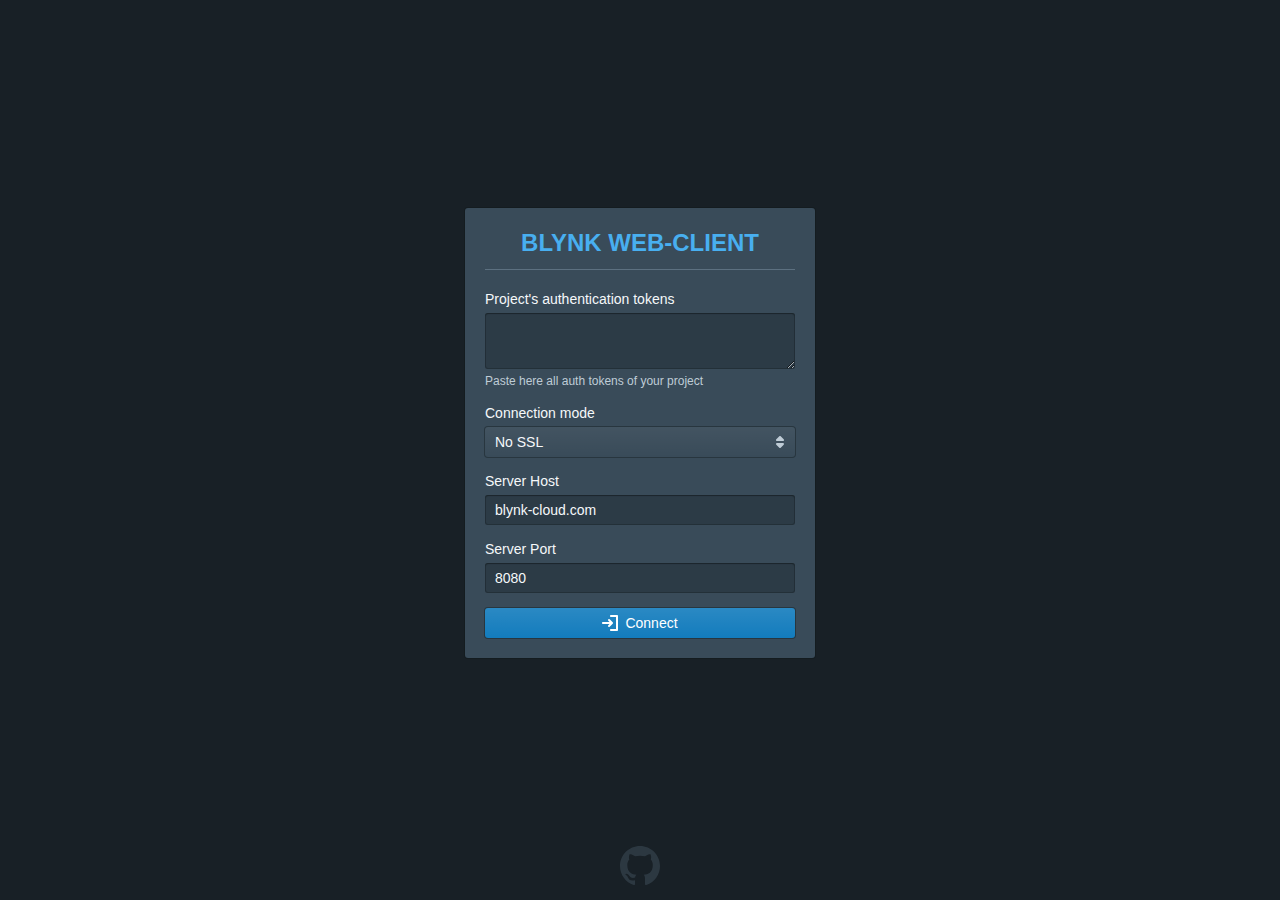
<file: script/blynkWebControl/index.html>
<!DOCTYPE html>
<!-- saved from url=(0038)http://blynk-client.surge.sh/#/project -->
<html lang="en" class="bp3-focus-disabled"><head><meta http-equiv="Content-Type" content="text/html; charset=UTF-8"><link rel="shortcut icon" href="http://blynk-client.surge.sh/favicon.ico"><meta name="viewport" content="width=device-width,initial-scale=1,shrink-to-fit=no"><meta name="theme-color" content="#000000"><link rel="manifest" href="http://blynk-client.surge.sh/manifest.json"><link rel="stylesheet" href="./Blynk client_files/leaflet.css"><title>Blynk client</title><link href="./Blynk client_files/1.d659578a.chunk.css" rel="stylesheet"><link href="./Blynk client_files/main.42345312.chunk.css" rel="stylesheet"><style>.HiddenByLaitis{opacity:0 !important; display: none !important; pointer-events: none !important;} .ShownByLaitis, .HiddenByLaitis{margin: 0 !important; padding: 0 !important; width:auto !important; height: auto !important;}</style><style type="text/css">:root img[src*="top.mail.ru/counter?"], :root a[href*="//top.mail.ru/jump?"], :root [title="uCoz Counter"], :root .min-width-normal > #popup_container ~ #fade, :root .min-width-normal > #popup_container, :root body > div[id^="dV"][style^="width"][style*="height"][style*="position"][style*="fixed"][style*="overflow"][style*="z-index"][style*="background"], :root .stat_pixel_yes[onclick][class*="_layout_"][class*="_format_"], :root .serp-list_left_yes[aria-label="Результаты поиска"] > .t-construct-adapter__adv, :root .serp-list + .serp-list > .serp-adv__head ~ .serp-item, :root .i-bem.b-timetable__row[onclick*="awaps"], :root .content__right > .z-market_right_yes, :root div[style="width: 252px; height: 450px; position: fixed; right: 0px; top: 0px; overflow: hidden; z-index: 10000;"], :root object[data^="blob"], :root noindex > .search_result[class*="search_result_"], :root img[width="468"][height="60"], :root iframe[src*="utraff.com"], :root iframe[src*="ads.exosrv.com"], :root iframe[src*="/mixadv_"], :root iframe[src*="/3647.tech"], :root iframe[id^="republer"], :root div[id^="zcbclk"], :root div[id^="trafmag_"], :root div[id^="tizerws_"], :root div[id^="smi2adblock_"], :root div[id^="sblock_inform_"], :root div[id^="rtn4p"], :root div[id^="news_nest_net_ru"], :root div[id^="news_nest_msk_ru"], :root div[id^="news_2xclick_ru_"], :root div[id^="join_informer_"], :root div[id^="gnezdo_ru_"], :root div[id^="b_tz_"], :root div[id^="ads_games_"], :root div[id^="admixer_"], :root div[id^="M"][id*="Composite"], :root div[id^="DIV_DA_"], :root div[id*="Teaser_Block"], :root div[class^="da-ya-widget"], :root div[class*="td-a-rec-id-"], :root div[class*="relap"][class*="-rec-item"], :root a[onclick*="trtkp.ru"], :root a[onclick*="offergate-amigo"], :root a[onclick*="n284adserv.com"], :root a[href^="https://msetup.pro"], :root a[href^="https://kshop"][href*=".pro/"], :root a[href^="http://trafmaster.com"], :root a[href^="http://traderstart.mirtesen.ru"], :root a[href^="http://reals-story.ru/"], :root a[href^="http://luckiestclick.com/goto."], :root a[href^="http://kshop.biz/"], :root a[href^="http://datxxx.com"], :root a[href^="http://browserload.info/"], :root a[href^="http://apytrc.com/click/"], :root a[href^="http://amigodistr.ru/"], :root a[href="http://advert.mirtesen.ru/"], :root a[href*="zdravo-med.ru"], :root a[href*="trtkp.ru"], :root a[href*="trklp.ru"], :root a[href*="traflabs.xyz"], :root a[href*="trafgid.xyz"], :root div[id^="CGCandy"], :root a[href*="tptrk.ru"], :root a[href*="torrentum.ru"], :root a[href*="top-info24.ru"], :root a[href*="shakesclick.com"], :root a[href*="shakescash.com"], :root a[href*="shakes.pro"], :root a[href*="sapmedia.ru"], :root a[href*="problogrus.ru"], :root a[href^="https://homyanus.com"], :root a[href*="please-direct.me"], :root a[href*="please-direct.com"], :root a[href*="sviruniversal.com/"], :root a[href*="octoclick.net"], :root a[href*="marketgid.com/"], :root a[href*="navaxudoru.com"], :root a[href*="lifebloggersz.ru"], :root a[href*="https://relap.io/r?"], :root a[href*="herrabjec.pro"], :root a[href*="goext.info"], :root a[href*="gocdn.ru"], :root a[href*="go.ad2up.com"], :root a[href*="ftpglst.com"], :root a[href*="flylinks.pw"], :root a[href*="films.ws"], :root a[href*="filebase.me"], :root a[href*="cpl11.ru"], :root a[href*="cpl1.ru"], :root a[href*="cpagetti1.com"], :root a[href*="cmsmodnews.com"], :root a[href*="bubblesmedia.ru/sb/clk/"], :root a[href*="blogers-story.ru"], :root a[href*="shakesin.com"], :root a[href*="bgrndi.com"], :root a[href*="beststbuy.ru"], :root a[href*="bestforexplmdb.com"], :root a[href*="best-zdrav.ru"], :root a[href*="best-zdorovye.ru"], :root a[href*="beauty-list.ru"], :root a[href*="medinforms.ru"], :root a[href*="awesomeredirector"], :root a[href*="amigo-biz.ru/ads/click"], :root a[href*="amgfile.ru"], :root a[href*="ads2-adnow.com"], :root a[href*="tvkw.ru"], :root a[href*="://etcodes.com/"], :root a[href*="/universalsrc.net/"], :root a[href*="/universalsrc.com/"], :root a[href^="http://fly-shops.ru"], :root a[href*="/universal-lnk.net/"], :root a[href*="/uni-lnk.com/"], :root a[href*="/uloads.ru/"], :root a[href*="/u-loads.ru/"], :root a[href*="/u-load.ru/"], :root a[href*="/onvix.tv/promo/"][target=_blank], :root a[href*="/myuniversalnk.com/"], :root a[href*="/mosday.ru/ad/"], :root a[href*="/kshop3.biz"], :root iframe[src*="marketgid.com"], :root a[href*="/getdriverpack.ru"], :root a[href*="/get-torrent.ru"], :root a[href*="/fastvk.com"], :root a[href*="/ber-ter.com"], :root iframe[src*="laim.tv/rotator/"], :root a[href*="/advertisesimple.info"], :root a[href*="//viruniversal.com/"], :root a[href*="//universalut.info/"], :root a[href*="//universalse.info/"], :root a[href*="kodielinktrust.ru"], :root a[href*="//universalin.info/"], :root a[href*="//ubar.pro"], :root a[href*="dugfoto.ru"], :root a[href*="//ubar-pro.ru"], :root a[href*="//ubar-pro"], :root a[href*="//reruniversal.com/"], :root a[href*="advertwebgid.ru"], :root a[href*="//ext-load.net"], :root a[href*="//do-rod.com/"], :root a[href*="//adoffer.pro/"], :root a[href*=".twkv.ru"], :root a[href*=".pokupkins.ru"], :root a[href*=".1liveinternet.ru"], :root a[href*="katuhus.com"], :root a[data-href*="recreativ.ru"], :root [onclick*="trklp.ru"], :root [onclick*="/sb/clk/"], :root [onclick*=".twkv.ru"], :root [id^="relap-custom-iframe-rec"], :root [id^="newPortal_informer_"], :root [href*="pigiuqproxy.com"], :root [href*="driftawayforfun.com"], :root [href*="/zfvklk.ru"], :root [href*="/vaigowoa.com"], :root [data-link*="/sb/clk/"], :root .header-banner > #moneyback[target="_blank"], :root .base-page_left-side > #left_ban, :root .base-page_center > .banerTop, :root #adv_unisound ~ #main > #slidercontentContainer, :root #PopWin[onmousemove], :root #MT_overroll ~ div[class][style="left:0px;top:0px;height:480px;width:650px;"], :root topadblock, :root a[href^="http://olivka.biz/"], :root div[id^="ads300_250-widget"], :root input[onclick^="window.open('http://www.friendlyduck.com/"], :root img[alt^="Fuckbook"], :root a[href^="http://dwn.pushtraffic.net/"], :root iframe[src^="http://cdn1.adexprt.com/"], :root a[href^="http://pubads.g.doubleclick.net/"], :root a[href^="https://sexdatingz.live/"], :root iframe[src^="http://ad.yieldmanager.com/"], :root a[href*="rexchange.begun.ru/rclick?"], :root header#hdr + #main > div[data-hveid], :root a[onclick*="//m.economictimes.com/etmack/click.htm"], :root div[role="navigation"] + c-wiz > script + div > .kxhcC, :root div[id^="mainads"], :root div[id^="dmRosAdWrapper"], :root a[href^="http://at.atwola.com/"], :root a[onmousedown^="this.href='https://paid.outbrain.com/network/redir?"][target="_blank"] + .ob_source, :root div[id^="div-ads-"], :root a[href*="lifenews24x7.ru"], :root .base-page_container > .banerRight, :root a[data-obtrack^="http://paid.outbrain.com/network/redir?"], :root a[href^="http://www1.clickdownloader.com/"], :root div[id^="cns_ads_"], :root #\5f _admvnlb_modal_container, :root div[id^="adspot-"], :root a[href^="https://trust.zone/go/r.php?RID="], :root div[id^="tms-ad-dfp-"], :root div[id^="ads250_250-widget"], :root a[href*="trk-1.com"], :root div[id^="adrotate_widgets-"], :root div[id^="adfox_"], :root div[id^="ad_script_"], :root #content > #right > .dose > .dosesingle, :root div[id^="ad_bigbox_"], :root div[id^="ad-server-"], :root div[id^="acm-ad-tag-"], :root div[id^="ADV-SLOT-"], :root div[data-native_ad], :root div[class^="proadszone-"], :root div[class^="pane-google-admanager-"], :root a[href^="http://adultgames.xxx/"], :root div[class^="index_displayAd_"], :root a[href^="http://www.affbuzzads.com/affiliate/"], :root div[class^="index_adBeforeContent_"], :root a[href*="tvroff.net"], :root div[class^="index_adAfterContent_"], :root div[class^="block-openx-"], :root a[href*="linkmyc.com"], :root div[class^="ads-partner-"], :root div[class^="ad_position_"], :root img[width="728"][height="90"], :root div[class^="ad_border_"], :root a[href^="http://adprovider.adlure.net/"], :root div[class^="Ad__container"], :root div[id^="div-adtech-ad-"], :root div[class*="_AdInArticle_"], :root div > [class][onclick*=".updateAnalyticsEvents"], :root a[href^="http://internalredirect.site/"], :root bottomadblock, :root a[href^="https://watchmygirlfriend.tv/"], :root a[href^="http://2pxg8bcf.top/"], :root aside[itemtype="https://schema.org/WPAdBlock"], :root a[href^="http://c.actiondesk.com/"], :root aside[id^="div-gpt-ad"], :root div[id^="ad-cid-"], :root a[href^="http://lp.ezdownloadpro.info/"], :root a[href^="http://uploaded.net/ref/"], :root aside[id^="advads_ad_widget-"], :root aside[id^="adrotate_widgets-"], :root a[href*="shakespoint.com"], :root a[target="_blank"][href^="http://api.taboola.com/"], :root a[style="display:block;width:300px;min-height:250px"][href^="http://li.cnet.com/click?"], :root a[href*="info-blog24.ru"], :root a[href^="//nlkdom.com/"], :root a[onmousedown^="this.href='http://staffpicks.outbrain.com/network/redir?"][target="_blank"], :root a[onmousedown^="this.href='http://paid.outbrain.com/network/redir?"][target="_blank"] + .ob_source, :root a[href*=".orgsales.ru"], :root a[href^="http://popup.taboola.com/"], :root a[href^="//adbit.co/?a=Advertise&"], :root a[onmousedown^="this.href='/wp-content/embed-ad-content/"], :root div[class^="AdhesionAd_"], :root div[class^="Ad__bigBox"], :root a[href*="offhealth.ru"], :root a[href^="https://www.what-sexdating.com/"], :root a[href^="https://www.travelzoo.com/oascampaignclick/"], :root a[href^="https://www.share-online.biz/affiliate/"], :root div[id^="advads_"], :root a[href^="https://www.moscarossa.biz/"], :root a[href^="http://www.usearchmedia.com/signup?"], :root a[onmousedown^="this.href='http://staffpicks.outbrain.com/network/redir?"][target="_blank"] + .ob_source, :root a[href^="https://www.incontri-matura.com/"], :root a[href^="https://www.goldenfrog.com/vyprvpn?offer_id="][href*="&aff_id="], :root div[id^="advertur_"], :root .trc_related_container div[data-item-syndicated="true"], :root a[href^="https://www.firstload.com/affiliate/"], :root a[href^="https://www.camyou.com/?cam="][href*="&track="], :root a[href^="https://www.bebi.com"], :root a[href^="https://www.adskeeper.co.uk/"], :root a[href^="http://pan.adraccoon.com?"], :root div[id^="ad-gpt-"], :root a[href^="http://farm.plista.com/pets"], :root a[href^="https://windscribe.com/promo/"], :root a[href^="http://serve.williamhill.com/promoRedirect?"], :root a[href^="https://vodexor.us/"], :root a[href^="https://track.adform.net/"], :root a[href^="https://traffic.bannerator.com/"], :root a[href^="https://tracking.truthfinder.com/?a="], :root a[href*="/myuniversalnk.net/"], :root a[href^="https://www.adultempire.com/"][href*="?partner_id="], :root a[href^="https://track.healthtrader.com/"], :root a[href^="https://track.clickmoi.xyz/"], :root div[class^="da-widget-"], :root a[href^="https://control.trafficfabrik.com/"], :root a[href^="https://track.52zxzh.com/"], :root div[class^="gemini-ad"], :root a[href*="/onvix.co/promo/"][target=_blank], :root a[href^="http://pwrads.net/"], :root a[href^="//oardilin.com/"], :root a[href^="http://gca.sh/user/register?ref="], :root a[href^="https://torguard.net/aff.php"], :root a[href^="https://t.mobtya.com/"], :root aside[id^="tn_ads_widget-"], :root a[href^="https://syndication.exoclick.com/splash.php?"], :root a[href^="http://hitcounter.ru/top/stat.php"], :root a[href^="http://click.guamwnvgashbkashawhgkhahshmashcas.pw/"], :root div[id^="YFBMSN"], :root div[id^="ad-div-"], :root a[href^="https://secure.eveonline.com/ft/?aid="], :root div[id^="zergnet-widget"], :root a[href^="https://rev.adsession.com/"], :root a[href^="https://retiremely.com/"], :root a[href^="http://y1jxiqds7v.com/"], :root div[id^="yandex_ad"], :root a[href^="https://www.pornhat.com/"][rel="nofollow"], :root AD-SLOT, :root a[href^="http://green.trafficinvest.com/"], :root a[href^="https://pubads.g.doubleclick.net/"], :root a[href^="https://prf.hn/click/"][href*="/adref:"], :root a[href^="https://mk-cdn.net/"], :root div[id^="proadszone-"], :root a[href^="https://mk-ads.com/"], :root a[href^="https://jmp.awempire.com/"], :root a[href^="https://members.linkifier.com/public/affiliateLanding?refCode="], :root a[href*="/amigo-browser.ru"][target="_blank"], :root a[href^="https://medleyads.com/"], :root iframe[src^="http://cdn2.adexprt.com/"], :root div[id^="ads300_100-widget"], :root a[href^="https://click.plista.com/pets"], :root a[href^="https://lingthatsparleso.info/"], :root a[href*=".approvallamp.club/"], :root a[href^="https://landing1.brazzersnetwork.com"], :root a[href^="https://land.rk.com/landing/"], :root .lads[width="100%"][style="background:#FFF8DD"], :root a[href^="https://land.brazzersnetwork.com/landing/"], :root a[href^="https://incisivetrk.cvtr.io/click?"], :root a[href^="https://iactrivago.ampxdirect.com/"], :root a[href^="https://googleads.g.doubleclick.net/pcs/click"], :root a[href^="http://cdn.adstract.com/"], :root a[href^="https://gogoman.me/"], :root a[href^="https://go.stripchat.com/"][href*="&campaignId="], :root div[class^="BlockAdvert-"], :root a[href^="https://go.onclasrv.com/"], :root a[href*=".inclk.com/"], :root a[href^="https://go.ad2up.com/"], :root a[href^="https://freeadult.games/"], :root a[href^="http://clkmon.com/adServe/"], :root a[href^="https://flirtaescopa.com/"], :root a[href^="https://farm.plista.com/pets"], :root img[width="160"][height="600"], :root a[href^="https://evaporate.pw/"], :root a[href*="down-news-games.ru"], :root a[href^="http://wxdownloadmanager.com/dl/"], :root div[class^="local-feed-banner-ads"], :root .GFYY1SVE2 > .GFYY1SVD2 > .GFYY1SVG5, :root a[href^="https://djtcollectorclub.org/"][href*="?affiliate_id="], :root a[href*="twtn.ru/"], :root a[href^="https://chaturbate.xyz/"], :root a[href^="https://chaturbate.jjgirls.com/"][href*="?tour="], :root a[href^="https://chaturbate.com/in/?tour="], :root a[href^="https://chaturbate.com/affiliates/"], :root a[href^="http://www.1clickdownloader.com/"], :root a[href^="https://www.googleadservices.com/pagead/aclk?"], :root a[href^="https://awentw.com/"], :root a[href^="https://servedbyadbutler.com/"], :root a[href^="https://betway.com/"][href*="&a="], :root a[href^="http://dethao.com/"], :root a[href^="https://ads.ad4game.com/"], :root a[href^="https://affiliates.bet-at-home.com/processing/"], :root a[href*="pussl3.com"], :root a[href^="https://adswick.com/"], :root ADS-RIGHT, :root .GKJYXHBF2 > .GKJYXHBE2 > .GKJYXHBH5, :root a[href^="https://adserver.adreactor.com/"], :root a[href^="https://refpaano.host/"], :root a[href^="http://data.linoleictanzaniatitanic.com/"], :root a[href^="https://adhealers.com/"], :root a[href^="https://adclick.g.doubleclick.net/"], :root a[href^="https://ad.doubleclick.net/"], :root a[href^="http://zevera.com/afi.html"], :root a[href^="http://go.oclaserver.com/"], :root a[href^="https://ad.atdmt.com/"], :root .trc_rbox .syndicatedItem, :root a[href^="https://aaucwbe.com/"], :root a[href^="https://a.adtng.com/"], :root a[href^="http://xtgem.com/click?"], :root a[href^="https://ads.trafficpoizon.com/"], :root a[href^="http://rekoverr.com/"], :root a[href^="https://chaturbate.com/in/?track="], :root a[href*="/yfiles1.ru"], :root a[href^="http://www.zergnet.com/i/"], :root a[href^="http://hyperies.info/"], :root a[href^="http://galleries.pinballpublishernetwork.com/"], :root a[href^="http://www.torntv-downloader.com/"], :root a[href^="http://www.tirerack.com/affiliates/"], :root a[href^="http://www.text-link-ads.com/"], :root a[href^="http://www.friendlyquacks.com/"], :root div[id^="div_openx_ad_"], :root a[href^="http://www.streamate.com/exports/"], :root a[onmousedown^="this.href='https://paid.outbrain.com/network/redir?"][target="_blank"], :root a[href^="http://www.sfippa.com/"], :root a[href*="kma1.biz"], :root a[href^="http://www.xmediaserve.com/"], :root a[href^="http://www.sex.com/videos/?utm_"], :root a[href^="http://paid.outbrain.com/network/redir?"], :root a[href^="http://www.sex.com/?utm_"], :root a[onmousedown^="this.href='http://paid.outbrain.com/network/redir?"][target="_blank"], :root a[href^="http://www.roboform.com/php/land.php"], :root a[href*="joycasino.com/?partner="], :root a[href*="idealmedia.io"], :root a[href^="http://www.myfreecams.com/?co_id="][href*="&track="], :root div[id^="advads-"], :root a[href^="http://ad.au.doubleclick.net/"], :root a[href^="http://www.ringtonematcher.com/"], :root a[href^="http://secure.signup-page.com/"], :root a[href^="http://www.quick-torrent.com/download.html?aff"], :root a[href^="http://adexprt.me/"], :root a[href^="http://www.pinkvisualgames.com/?revid="], :root a[href^="http://glprt.ru/affiliate/"], :root a[href^="https://trklvs.com/"], :root a[href^="http://www.paddypower.com/?AFF_ID="], :root div[data-spotim-slot], :root a[href^="http://www.freefilesdownloader.com/"], :root a[href^="http://www.mysuperpharm.com/"], :root .trc_rbox_border_elm .syndicatedItem, :root a[href^="http://www.myfreepaysite.com/sfw_int.php?aid"], :root a[href^="http://www.myfreepaysite.com/sfw.php?aid"], :root .rhsvw[style="background-color:#fff;margin:0 0 14px;padding-bottom:1px;padding-top:1px;"], :root a[href^="http://www.moneyducks.com/"], :root a[href^="http://bcntrack.com/"], :root a[href^="http://www.securegfm.com/"], :root a[href^="http://www.liversely.net/"], :root a[href^="http://www.linkbucks.com/referral/"], :root a[href^="//88d7b6aa44fb8eb.com/"], :root a[href^="http://www.ireel.com/signup?ref"], :root a[href*="realgoodies.ru"], :root a[href*="/onvix.me/promo/"][target=_blank], :root a[href*="=Adtracker"], :root a[href^="http://www.incredimail.com/?id="], :root a[href^="http://www.idownloadplay.com/"], :root a[href^="http://www.hitcpm.com/"], :root a[href^="http://www.greenmangaming.com/?tap_a="], :root a[href^="http://www.gamebookers.com/cgi-bin/intro.cgi?"], :root a[href^="https://www.financeads.net/tc.php?"], :root a[href^="http://www.friendlyduck.com/AF_"], :root a[href*="emprestimo.eu"], :root a[href^="http://www.fpcTraffic2.com/blind/in.cgi?"], :root a[href^="http://tds-2.ru"], :root a[href^="http://www.fonts.com/BannerScript/"], :root a[href^="http://www.fleshlight.com/"], :root a[href^="http://www.flashx.tv/downloadthis"], :root a[href^="http://clickserv.sitescout.com/"], :root a[href^="http://www.firstload.de/affiliate/"], :root a[href^="http://www.twinplan.com/AF_"], :root a[href^="http://www.fducks.com/"], :root a[href*="/rlink/simptizer/"], :root a[href^="http://marketgid.com"], :root a[href^="http://www.faceporn.net/free?"], :root a[href^="http://www.epicgameads.com/"], :root a[href^="http://www.easydownloadnow.com/"], :root a[href^="http://www.duckssolutions.com/"], :root a[href^="https://go.trkclick2.com/"], :root a[href^="http://www.duckcash.eu/"], :root div[id^="yandex_rtb"], :root a[href^="http://www.drowle.com/"], :root a[href^="http://go.seomojo.com/tracking202/"], :root a[href^="http://www.downloadweb.org/"], :root .commercial-unit-mobile-top .jackpot-main-content-container > .UpgKEd + .nZZLFc > .vci, :root a[href^="http://www.installads.net/"], :root div[role="navigation"] + c-wiz > div > .kxhcC, :root a[href^="http://www.download-provider.org/"], :root a[href^="http://www.down1oads.com/"], :root a[href^="http://www.bluehost.com/track/"] > img, :root iframe[id^="google_ads_frame"], :root a[href^="https://trafficmedia.center/"], :root a[href^="http://www.dealcent.com/register.php?affid="], :root .rscontainer > .ellip, :root a[href^="http://www.clkads.com/adServe/"], :root a[href^="http://www.clickansave.net/"], :root div[class^="adpubs-"], :root a[href*="deliver.trafficfabrik.com"], :root a[href^="http://www.cash-duck.com/"], :root a[href^="http://www.bitlord.me/share/"], :root div[id^="republer_"], :root a[href^="http://www.bet365.com/"][href*="?affiliate="], :root a[href^="http://www.bet365.com/"][href*="&affiliate="], :root a[href*="//universalini.info/"], :root a[href^="http://www.badoink.com/go.php?"], :root a[href*="/clubleads.ru"], :root #mbEnd[cellspacing="0"][cellpadding="0"], :root div[data-ad-underplayer], :root a[href^="http://www.richducks.com/"], :root a[href*="medicalblogs.ru"], :root a[href^="http://www.babylon.com/welcome/index?affID"], :root a[href^="http://www.sexgangsters.com/?pid="], :root a[href^="http://www.amazon.co.uk/exec/obidos/external-search?"], :root a[href^="https://ads-for-free.com/click.php?"], :root DIV[id^="DIV_NNN_"], :root a[href^="http://tracker.mybroadband.co.za/"], :root a[href^="http://www.socialsex.com/"], :root a[href^="https://www.camsoda.com/enter.php?id="], :root [data-leadlink*="admitlead."][data-leadlink*="/sb/clk/"], :root a[href^="http://www.afco2go.com/srv.php?"], :root a[href^="http://go.ad2up.com/"], :root a[href^="https://badoinkvr.com/"], :root a[href*="/adServe/banners?"], :root a[href^="http://www.adxpansion.com"], :root a[href^="http://www.ragazzeinvendita.com/?rcid="], :root .plistaList > .itemLinkPET, :root a[href^="http://ads.pheedo.com/"], :root a[href^="http://www.adbrite.com/mb/commerce/purchase_form.php?"], :root a[href^="http://www.TwinPlan.com/AF_"], :root #rhs_block .mod > .gws-local-hotels__booking-module, :root a[href^="http://www.my-dirty-hobby.com/?sub="], :root a[href^="https://porndeals.com/?track="], :root a[href^="http://www.affiliates1128.com/processing/"], :root a[href^="http://c.jumia.io/"], :root a[href^="http://www.1clickmoviedownloader.info/"], :root div[class^="adbanner_"], :root a[href^="http://www.brightwheel.info/"], :root a[href^="http://www.123-reg.co.uk/affiliate2.cgi"], :root a[href*="land-gooods.ru"], :root div[id^="lazyad-"], :root div[itemtype="http://www.schema.org/WPAdBlock"], :root a[href^="http://wopertific.info/"], :root a[href^="http://bodelen.com/"], :root a[href^="http://wgpartner.com/"], :root a[href^="http://webgirlz.online/landing/"], :root a[href*="netcrys.com"], :root div[id^="ads300_600-widget"], :root a[href*="thor-media.ru/click/"], :root div[class^="Ad__adContainer"], :root div[class^="block_fortress"], :root a[href^="http://web.adblade.com/"], :root a[href^="http://s9kkremkr0.com/"], :root a[href^="https://www.nutaku.net/signup/landing/"], :root a[href^="http://us.marketgid.com"], :root a[href^="http://ul.to/ref/"], :root a[href^="http://trk.mdrtrck.com/"], :root a[href*=".ichlnk.com/"], :root div[id^="div_ad_stack_"], :root a[href^="http://traffic.tc-clicks.com/"], :root div[class^="awpcp-random-ads"], :root a[href^="http://www.graboid.com/affiliates/"], :root a[href^="http://tracking.toroadvertising.com/"], :root a[href*="retagapp.com"], :root a[href^="http://www.liutilities.com/"], :root a[href^="http://www.dl-provider.com/search/"], :root a[href^="http://tracking.deltamediallc.com/"], :root a[href^="http://adultfriendfinder.com/p/register.cgi?pid="], :root a[href^="https://www.popads.net/users/"], :root a[href^="//bwnjijl7w.com/"], :root a[href^="https://adultfriendfinder.com/go/page/landing"], :root a[href^="http://tracking.crazylead.com/"], :root a[href^="http://track.adform.net/"], :root a[href*="litewebbusiness.com"], :root a[href^="http://tour.affbuzzads.com/"], :root a[href^="https://iac.ampxdirect.com/"], :root a[href^="http://t.mdn2015x3.com/"], :root a[href*="sandratand.ru"], :root a[href^="http://steel.starflavor.bid/"], :root a[href^="http://galleries.securewebsiteaccess.com/"], :root a[href^="http://stateresolver.link/"], :root a[href^="http://sharesuper.info/"], :root img[src^="/stat/"][width="88"][height="31"], :root a[href*="rapidtor.ru/sb/clk/"], :root a[href^="http://server.cpmstar.com/click.aspx?poolid="], :root a[href^="http://www.downloadthesefiles.com/"], :root a[href^="http://secure.cbdpure.com/aff/"], :root a[href*="/cmd.php?ad="], :root a[href^="http://refpaano.host/"], :root #\5f _mom_ad_2, :root a[href^="http://ads.sprintrade.com/"], :root a[href^="http://record.commissionking.com/"], :root div[class*="-storyBodyAd-"], :root a[href^="http://record.betsafe.com/"], :root a[href^="https://keep2share.cc/pr/"], :root a[href^="https://clixtrac.com/"], :root [onclick*="content.ad/"], :root a[href^="http://adlev.neodatagroup.com/"], :root a[href^="http://reallygoodlink.extremefreegames.com/"], :root body > iframe[style^="position"][style*="fixed"][id^="iFb"][src^="/?"], :root .ob_container .item-container-obpd, :root a[href^="http://www.adskeeper.co.uk/"], :root a[href^="http://websitedhoome.com/"], :root a[href^="http://see-work.info/"], :root a[href^="http://prousa.work/"], :root a[href*="top.24smi.info"], :root a[href^="http://promos.bwin.com/"], :root a[href^="http://prochina.link/"], :root a[href*="//yojlf.com"], :root a[href*=".irtyc.com/"], :root a[href^="http://z1.zedo.com/"], :root a[href^="http://pokershibes.com/index.php?ref="], :root #rhs_block .mod > .luhb-div > div[data-async-type="updateHotelBookingModule"], :root a[href^="http://mojofun.info/"], :root a[href^="http://mmo123.co/"], :root iframe[src*="traffic-media.co"], :root a[href^="http://media.paddypower.com/redirect.aspx?"], :root a[href*=".qertewrt.com/"], :root a[href^="//pubads.g.doubleclick.net/"], :root a[href^="http://lp.ncdownloader.com/"], :root .base-page_center > .banerBottom, :root #rhs_block .xpdopen > ._OKe > div > .mod > ._yYf, :root a[href^="//ads.ad-center.com/"], :root a[href^="https://track.trkinator.com/"], :root a[data-redirect^="this.href='http://paid.outbrain.com/network/redir?"], :root div[id^="ad-position-"], :root a[href^="http://liversely.com/"], :root a[href*="mixadvert.com"], :root a[href*="/ogclick.com/api/redirect"], :root a[href^="https://www.arthrozene.com/"][href*="?tid="], :root a[href^="http://feeds1.validclick.com/"], :root a[href^="http://latestdownloads.net/download.php?"], :root a[href*="re-directme.com"], :root a[href^="http://keep2share.cc/pr/"], :root a[href^="http://k2s.cc/code/"], :root #topstuff > #tads, :root a[href^="https://atomidownload.com/"], :root a[href*=".bang.com/"][href*="&aff="], :root a[href*="ultrabit.ws"], :root a[data-widget-outbrain-redirect^="http://paid.outbrain.com/network/redir?"], :root a[href^="http://join3.bannedsextapes.com/track/"], :root a[href*="/afftraf.co/"], :root a[href^="https://secure.bstlnk.com/"], :root a[href^="http://jobitem.org/"], :root a[href^="https://gamescarousel.com/"], :root a[href^="http://istri.it/?"], :root a[href^="http://www.fbooksluts.com/"], :root a[href^="http://www.cdjapan.co.jp/aff/click.cgi/"], :root a[href^="//api.ad-goi.com/"], :root a[href*="//ridingintractable.com/"], :root a[href^="http://intent.bingads.com/"], :root div[id^="crt-"][style], :root a[href^="http://igromir.info/"], :root a[href^="https://track.themadtrcker.com/"], :root a[href^="http://hyperlinksecure.com/go/"], :root a[href*="//universalies.info/"], :root a[href^="http://45eijvhgj2.com/"], :root a[href^="http://hpn.houzz.com/"], :root a[href*="://et-cod.com/"], :root a[href^="http://searchtabnew.com/"], :root a[href*="?adlivk="][href*="&refer="], :root a[href^="//look.djfiln.com/"], :root a[href*="muz-loader.site"], :root a[href^="http://greensmoke.com/"], :root a[href^="https://bnsjb1ab1e.com/"], :root a[href^="http://mo8mwxi1.com/"], :root div[class^="ResponsiveAd-"], :root div[id^="criteo-"][style], :root a[href^="http://install.securewebsiteaccess.com/"], :root a[href^="http://www.revenuehits.com/"], :root div[id^="block-views-topheader-ad-block-"], :root a[href^="https://bs.serving-sys.com"], :root .__y_elastic .__y_item, :root a[href^="http://go.mobisla.com/"], :root a[href^="//srv.buysellads.com/"], :root a[href^="http://g1.v.fwmrm.net/ad/"], :root .widget-pane-section-result[data-result-ad-type], :root a[href^="http://imads.integral-marketing.com/"], :root a[href^="http://freesoftwarelive.com/"], :root a[href^="http://adtrackone.eu/"], :root a[href^="http://finaljuyu.com/"], :root a[href^="https://paid.outbrain.com/network/redir?"], :root a[href^="http://fileupnow.rocks/"], :root a[href^="http://fileloadr.com/"], :root a[href^="https://dltags.com/"], :root a[href^="http://onclickads.net/"], :root a[href^="https://gghf.mobi/"], :root a[href^="http://www.terraclicks.com/"], :root a[href*="refpazus.top"], :root a[href^="http://www.coinducks.com/"], :root a[href^="http://extra.bet365.com/"][href*="?affiliate="], :root a[href^="http://ethfw0370q.com/"], :root [id^="bunyad_ads_"], :root a[href^="http://elitefuckbook.com/"], :root a[href^="https://www.brazzersnetwork.com/landing/"], :root #cnt #center_col > #taw > #tvcap > .c._oc._Lp, :root [href*="//xml.revrtb.com/"], :root a[href^="http://elite-sex-finder.com/?"], :root a[href*="kinqon.ru"], :root a[href^="http://eclkmpsa.com/"], :root [data-link*="amigo-browser.ru/dkit-"], :root a[href*="//3wr110.xyz/"], :root a[href^="http://earandmarketing.com/"], :root a[href*=".intab.fun/"], :root a[href^="http://secure.signup-way.com/"], :root [href^="https://maskip.co/"], :root a[href^="http://getlinksinaseconds.com/"], :root #content > #center > .dose > .dosesingle, :root a[href^="http://campaign.bharatmatrimony.com/track/"], :root a[href^="http://d2.zedo.com/"], :root a[href^="http://contractallsticker.net/"], :root a[href^="http://codec.codecm.com/"], :root div[id^="google_dfp_"], :root a[href^="//5e1fcb75b6d662d.com/"], :root a[href^="http://googleads.g.doubleclick.net/pcs/click"], :root div[id^="ads120_600-widget"], :root a[href^="https://awejmp.com/"], :root a[href^="http://clk.directrev.com/"], :root a[href^="http://refer.webhostingbuzz.com/"], :root a[href^="http://clicks.guamwnvgashbkashawhgkhahshmashcas.pw/"], :root a[href^="http://www.downloadplayer1.com/"], :root a[href^="http://clicks.binarypromos.com/"], :root div[class^="largeRectangleAd_"], :root a[href^="https://dediseedbox.com/clients/aff.php?"], :root a[href^="http://www.wantstraffic.com/"], :root a[href^="http://databass.info/"], :root a[href^="http://www.urmediazone.com/signup"], :root a[href^="http://click.plista.com/pets"], :root a[href^="http://chaturbate.com/affiliates/"], :root a[href^="http://www.firstload.com/affiliate/"], :root a[href^="http://www.friendlyadvertisements.com/"], :root a[href*="/universallnk.net/"], :root a[href^="//00ae8b5a9c1d597.com/"], :root a[href^="http://cdn3.adbrau.com/"], :root a[href^="http://get.slickvpn.com/"], :root a[href^="http://amzn.to/"] > img[src^="data"], :root a[href^="http://bs.serving-sys.com/"], :root a[href^="http://cpaway.afftrack.com/"], :root a[href^="http://cdn.adsrvmedia.net/"], :root [lazy-ad="top_banner"], :root a[href^="http://360ads.go2cloud.org/"], :root a[href^="http://dftrck.com/"], :root a[href^="http://casino-x.com/?partner"], :root a[href*="turbotraf.com"], :root div[data-flt-ve="sponsored_search_ads"], :root a[href*="ex.24smi.info"], :root a[href^="http://record.sportsbetaffiliates.com.au/"], :root a[href^="http://campeeks.com/"][href*="&utm_"], :root #flowplayer > div[style="position: absolute; width: 300px; height: 275px; left: 222.5px; top: 85px; z-index: 999;"], :root a[href^="http://download-performance.com/"], :root a[href^="http://www.on2url.com/app/adtrack.asp"], :root #\5f _nq__hh[style="display:block!important"], :root a[href^="http://guideways.info/"], :root a[href*="/installpack.net"], :root a[href^="http://campaign.bharatmatrimony.com/cbstrack/"], :root a[href^="http://ads.expekt.com/affiliates/"], :root a[href^="http://callville.xyz/"], :root div[itemtype="http://schema.org/WPAdBlock"], :root a[href^="http://xads.zedo.com/"], :root a[href*="fortedrow.pro"], :root a[href^="http://yads.zedo.com/"], :root a[href^="https://bullads.net/get/"], :root a[href^="http://down1oads.com/"], :root a[href^="http://buysellads.com/"], :root a#mobtop[title="Рейтинг мобильных сайтов"], :root a[href^="https://uncensored.game/"], :root td[valign="top"] > .mainmenu[style="padding:10px 0 0 0 !important;"], :root a[href^="http://feedads.g.doubleclick.net/"], :root a[href^="http://betahit.click/"], :root a[href^="http://bestorican.com/"], :root a[href^="http://bcp.crwdcntrl.net/"], :root a[href^="http://bc.vc/?r="], :root a[href^="http://www.pheedo.com/"], :root a[href^="http://banners.victor.com/processing/"], :root a[href*="blogi-novosti.ru"], :root a[href^="http://adf.ly/?id="], :root a[href^="https://uncensored3d.com/"], :root a[href^="http://t.mdn2015x2.com/"], :root div[data-subscript="Advertising"], :root div[class$="dealnews"] > .dealnews, :root a[href^="http://click.payserve.com/"], :root a[href^="http://s5prou7ulr.com/"], :root a[href^="http://azmobilestore.co/"], :root .inlineNewsletterSubscription + .inlineNewsletterSubscription div[class$="_item"], :root a[href*="slovosil.com"], :root a[href*="ads-provider.com"], :root a[href^="http://www.torntvdl.com/"], :root a[href*="intovarro.ru"], :root a[href^="http://api.ringtonematcher.com/"], :root a[href^="http://affiliate.glbtracker.com/"], :root a[onclick*="/link-fes.ru"], :root a[href^="https://transfer.xe.com/signup/track/redirect?"], :root a[href^="http://anonymous-net.com/"], :root a[href^="https://www.dsct1.com/"], :root a[data-oburl^="https://paid.outbrain.com/network/redir?"], :root .icons-rss-feed + .icons-rss-feed div[class$="_item"], :root a[href^="http://aflrm.com/"], :root a[href^="http://affiliates.pinnaclesports.com/processing/"], :root a[href^="http://affiliate.godaddy.com/"], :root a[href^="http://partner.sbaffiliates.com/"], :root a[href^="http://affiliate.coral.co.uk/processing/"], :root a[href^="http://aff.ironsocket.com/"], :root a[href^="http://adsrv.keycaptcha.com"], :root a[data-redirect^="https://paid.outbrain.com/network/redir?"], :root a[href^="http://play4k.co/"], :root div[class*="spklw"][data-type="ad"], :root a[href^="http://adserving.liveuniversenetwork.com/"], :root a[href^="https://zononi.com/"], :root a[href^="http://adserving.unibet.com/"], :root a[href^="http://adtransfer.net/"], :root a[href^="http://adserver.itsfogo.com/"], :root a[href^="https://secure.adnxs.com/clktrb?"], :root a[href^="http://adserver.adtechus.com/"], :root a[href^="http://adserver.adreactor.com/"], :root a[href^="http://www.yourfuckbook.com/?"], :root a[href^="//go.onclasrv.com/"], :root .GHOFUQ5BG2 > .GHOFUQ5BF2 > .GHOFUQ5BG5, :root .__ywvr .__y_item, :root #\5f _mom_ad_12, :root .mywidget__col > .mywidget__link_advert, :root a[href^="http://ads.integral-marketing.com/"], :root a[href^="http://amigodistrib.ru/dkit-hps/"], :root a[href^="http://adserver.adtech.de/"], :root a[href*="//universalie.info/"], :root a[href^="http://cwcams.com/landing/click/"], :root a[href^="http://ads.betfair.com/redirect.aspx?"], :root a[href^="http://ads.affbuzzads.com/"], :root a[href*="nhebd.xyz"], :root a[href^="http://online.ladbrokes.com/promoRedirect?"], :root a[href^="http://go.trafficshop.com/"], :root a[href^="http://ads.ad-center.com/"], :root div[id^="advt-"], :root a[href^="http://admingame.info/"], :root div[id^="q1-adset-"], :root a[href^="http://adfarm.mediaplex.com/"], :root a[href^="http://ad.doubleclick.net/"], :root a[href^="https://understandsolar.com/signup/?lead_source="][href*="&tracking_code="], :root a[href^="http://ad-emea.doubleclick.net/"], :root a[href*="/servlet/click/zone?"], :root a[href^="http://ad-apac.doubleclick.net/"], :root div[id^="cpa_rotator_block"], :root script[src^="http://free-shoutbox.net/app/webroot/shoutbox/sb.php?shoutbox="] + #freeshoutbox_content, :root a[href^="http://hdplugin.flashplayer-updates.com/"], :root .trc_rbox_div .syndicatedItem, :root a[href^="http://data.ad.yieldmanager.net/"], :root a[href^="http://a63t9o1azf.com/"], :root a[href^="http://srvpub.com/"], :root a[href^="http://a.adquantix.com/"], :root a[href^="http://NowDownloadAll.com"], :root .base-page_center > .banerTopOver, :root a[href^="http://t.mdn2015x1.com/"], :root a[href^="http://eaplay.ru/"], :root #assetsListings[style="display: block;"], :root a[href^="http://9nl.es/"], :root a[href*="goodtrack.ru"], :root a[href^="http://abc2.mobile-10.com/"], :root object[data*="ads.com/clk.swf"], :root a[href*="/eversaree.bid"], :root a[href^="http://adtrack123.pl/"], :root [id*="MGWrap"], :root [src^="//am15.net/?"], :root a[href^="http://9amq5z4y1y.com/"], :root a[href^="//go.vedohd.org/"], :root a[href^="http://www.ducksnetwork.com/"], :root a[href^="http://3wr110.net/"], :root a[href^="http://www5.smartadserver.com/call/pubjumpi/"], :root a[href^="http://1phads.com/"], :root #MAIN.ShowTopic > .ad, :root a[href^="https://porngames.adult/?SID="], :root a[href^="http://findersocket.com/"], :root div[id^="traffim-widget"], :root a[href^="https://m.do.co/c/"] > img, :root a[href^="http://connectlinking6.com/"], :root a[href^="https://spygasm.com/track?"], :root a[href^="http://cdn3.adexprts.com/"], :root #tads + div + .c, :root a[href^="//jsmptjmp.com/"], :root a[href^="https://ilovemyfreedoms.com/"][href*="?affiliate_id="], :root a[href^="//healthaffiliate.center/"], :root a[href^="http://games.ucoz.ru/"][target="_blank"], :root a[href^="http://putanapartners.com/go."], :root [id*="ScriptRoot"], :root a[href^="//db52cc91beabf7e8.com/"], :root a[href^="http://ads.activtrades.com/"], :root div[id^="drudge-column-ads-"], :root .plistaList > .plista_widget_underArticle_item[data-type="pet"], :root #center_col > #taw > #tvcap > .commercial-unit-desktop-top, :root a[href^="http://www.afgr2.com/"], :root div[data-id^="div-gpt-ad-"], :root #mn div[style="position:relative"] > #center_col > ._Ak, :root a[href^="https://www.oboom.com/ad/"], :root a[href^="//4f6b2af479d337cf.com/"], :root a[href^="https://www.friendlyduck.com/AF_"], :root a[href*="gpclick.ru"], :root #center_col > #resultStats + div + #res + #tads, :root a[href^="//40ceexln7929.com/"], :root div[id^="div-gpt-ad"], :root a[href^="http://fusionads.net"], :root a[href^=" http://www.sex.com/"][href*="&utm_"], :root a[href^=" http://n47adshostnet.com/"], :root .section-result[data-result-ad-type], :root a[href*="/advjump.com"], :root a[href^=" http://ads.ad-center.com/"], :root div[id^="dfp-slot-"], :root .l-container > #fishtank, :root a[href^="https://fileboom.me/pr/"], :root .GPMV2XEDA2 > .GPMV2XEDP1 > .GPMV2XEDJBB, :root a[href*="onclkds."], :root #ads > .dose > .dosesingle, :root a[href*="delivery.trafficfabrik.com"], :root a[href^="http://4c7og3qcob.com/"], :root a[href*="=exoclick"], :root div[class^="backfill-taboola-home-slot-"], :root a[href*="=adscript"], :root #mn #center_col > div > h2.spon:first-child, :root FBS-AD, :root #BlWrapper > .b-temp_rbc, :root .ra[align="right"][width="30%"], :root a[href*="5iclx7wa4q.com"], :root a[href*=".revimedia.com/"], :root [lazy-ad="leftbottom_banner"], :root p[id^="div-gpt-ad-"], :root a[href^="http://fsoft4down.com/"], :root a[href*="ad2upapp.com/"], :root .plista_widget_belowArticleRelaunch_item[data-type="pet"], :root div[data-mediatype="advertising"], :root .mw > #rcnt > #center_col > #taw > #tvcap > .c, :root a[href^="https://playuhd.host/"], :root a[href^="http://mgid.com/"], :root a[href*=".adsrv.eacdn.com/"] > img, :root a[href^="http://lp.ilivid.com/"], :root iframe[id^="google_ads_iframe"], :root a[href^="http://secure.hostgator.com/~affiliat/"], :root [onclick^="window.open('http://adultfriendfinder.com/search/"], :root a[href^="http://data.committeemenencyclopedicrepertory.info/"], :root a[href*=".allsports4you.club"], :root a[href^="http://spygasm.com/track?"], :root .ob_dual_right > .ob_ads_header ~ .odb_div, :root a[href*="tvks.ru"], :root a[href*=".adk2x.com/"], :root a[href^="http://duckcash.eu/"], :root a[href^="http://www.mobileandinternetadvertising.com/"], :root .GB3L-QEDGY .GB3L-QEDF- > .GB3L-QEDE-, :root a[data-url^="http://paid.outbrain.com/network/redir?"] + .author, :root a[href^="http://liversely.net/"], :root a[href*="kshop2.biz"], :root .ra[width="30%"][align="right"] + table[width="70%"][cellpadding="0"], :root a[data-url^="http://paid.outbrain.com/network/redir?"], :root a[href*="admitlead."][href*="/sb/clk/"], :root a[href^="http://n.admagnet.net/"], :root a[href^="http://bestchickshere.com/"], :root a[href^="http://www.streamtunerhd.com/signup?"], :root #ssmiwdiv[jsdisplay], :root a[href^="//awejmp.com/"], :root a[href^="http://www.getyourguide.com/?partner_id="], :root [onclick^="window.open('https://www.brazzersnetwork.com/landing/"], :root a[href*="a2g-secure.com"], :root #resultspanel > #topads, :root a[href^="http://espn.zlbu.net/"], :root a[href^="http://k2s.cc/pr/"], :root [onclick^="window.open('window.open('//delivery.trafficfabrik.com/"], :root a[href*="kingoablc.com"], :root a[href^="http://adrunnr.com/"], :root [lazy-ad="leftthin_banner"], :root div[class^="mixadvert"], :root [id*="MarketGid"], :root a[href*="/vkout.ru"], :root a[href^="http://www.accuserveadsystem.com/accuserve-go.php?"], :root a[href^="http://c.ketads.com/"], :root a[href^="http://6kup12tgxx.com/"], :root a[target="_blank"][onmousedown="this.href^='http://paid.outbrain.com/network/redir?"], :root a[href^="http://hd-plugins.com/download/"], :root a[href^="//voyeurhit.com/cs/"], :root [href*="/uni-tds.com/"], :root a[href^="http://www.afgr3.com/"], :root [ad-id^="googlead"], :root a[href^="https://topoffers.com/"][href*="/?pid="], :root a[href^="http://vinfdv6b4j.com/"], :root a[href*="webdiana.ru/click"], :root a[href^="http://bonusfapturbo.nmvsite.com/"], :root a[href^="//porngames.adult/?SID="], :root DFP-AD, :root a[href^="//www.mgid.com/"], :root #center_col > div[style="font-size:14px;margin-right:0;min-height:5px"] > div[style="font-size:14px;margin:0 4px;padding:1px 5px;background:#fff8e7"], :root a[href*="//universalice.info/"], :root a[href^="http://track.affiliatenetwork.co.za/"], :root a[data-redirect^="http://paid.outbrain.com/network/redir?"], :root .jobs-information-call-to-action + .jobs-information-call-to-action div[class$="_item"], :root a[href^="http://servicegetbook.net/"], :root a[href*="m1cpl.ru"], :root #rhs_block > #mbEnd, :root a[href^="http://cinema.friendscout24.de?"], :root [lazy-ad="lefttop_banner"], :root .__y_inner > .__y_item, :root a[href^="https://secure.cbdpure.com/aff/"], :root div[style*="am15.net/img/player_skins"], :root AMP-AD, :root a[href^="http://adclick.g.doubleclick.net/"], :root #main-content > [style="padding:10px 0 0 0 !important;"], :root #center_col > #resultStats + div[style="border:1px solid #dedede;margin-bottom:11px;padding:5px 7px 5px 6px"], :root div[class^="lifeOnwerAd"], :root a[href*="tdstrk.ru"], :root a[data-oburl^="http://paid.outbrain.com/network/redir?"], :root a[href$="/vghd.shtml"], :root a[href^="https://redirect.ero-advertising.com/"], :root a[href^="http://easydownload4you.com/"], :root a[href^="http://ffxitrack.com/"], :root #center_col > #main > .dfrd > .mnr-c > .c._oc._zs, :root a[href^="http://b.bestcompleteusa.info/"], :root a[href*="verismediya.ru/sb/clk/"], :root .trc_rbox_div .syndicatedItemUB, :root #mn div[style="position:relative"] > #center_col > div > ._dPg, :root a[href^="http://www.myvpn.pro/"], :root a[href^="//www.pd-news.com/"], :root a[href*="wow-partners.com/click.php"], :root a[href^="http://www.pinkvisualpad.com/?revid="], :root a[href*=".clksite.com/"], :root a[href^="http://www.webtrackerplus.com/"], :root .GJJKPX2N1 > .GJJKPX2M1 > .GJJKPX2P4, :root iframe[src*="trafic-media.ru"], :root #center_col > #taw > #tvcap > .cu-container > .commercial-unit-desktop-top, :root a[href^="http://centertrust.xyz/"], :root a[href^="https://intrev.co/"], :root div[id^="google_ads_iframe_"], :root .vi-lb-placeholder[title="ADVERTISEMENT"], :root a[href^="http://goldmoney.com/?gmrefcode="], :root a[href^="http://papi.mynativeplatform.com:80/pub2/"], :root LEADERBOARD-AD, :root #mn #center_col > div > h2.spon:first-child + ol:last-child, :root a[href^="https://bongacams2.com/track?"], :root [alt="Rambler's Top100"], :root a[href^="//zenhppyad.com/"], :root .gbfwa > div[class$="_item"], :root a[href^="http://www.menaon.com/installs/"], :root a[href^="http://taboola-"][href*="/redirect.php?app.type="], :root .mw > #rcnt > #center_col > #taw > .c, :root a[href^="http://api.content.ad/"], :root a[href*=".clkcln.com/"] { display: none !important; }
:root .commercial-unit-desktop-rhs > .iKidV > .Ee92ae + .P2mpm + .hp3sk, :root a[href^="http://prochina.space/"], :root a[href^="http://www.uniblue.com/cm/"], :root a[href*="feellights.ru"], :root a[href^="http://landingpagegenius.com/"], :root a[data-redirect^="http://click.plista.com/pets"], :root #rhs_block > script + .c._oc._Ve.rhsvw, :root .__zinit .__y_item, :root .ch[onclick="ga(this,event)"], :root a[href^="http://track.incognitovpn.com/"], :root img[width="120"][height="600"], :root .__ywl .__y_item, :root a[href^="http://track.trkvluum.com/"], :root a[href*="/adrotate-out.php?"], :root a[href^="http://linksnappy.com/?ref="], :root [src^="/Redirect.a2b?"], :root a[href*="media-rotate.com"], :root #center_col > #resultStats + #tads, :root .__yinit .__y_item, :root .ra[align="left"][width="30%"], :root a[href^="https://trackjs.com/?utm_source"], :root AFS-AD, :root #cnt #center_col > #res > #topstuff > .ts, :root .trc_rbox_div a[target="_blank"][href^="http://tab"], :root a[href^="http://www.firstclass-download.com/"], :root a[href*=".trust.zone"], :root a[href*="googleme.eu"], :root .serp-list + .serp-list > .serp-adv__head, :root .mod > ._jH + .rscontainer, :root .GFYY1SVD2 > .GFYY1SVC2 > .GFYY1SVF5, :root [onclick*="mixadvert.com"], :root a[href^="https://dcs.adgear.com/clicks/"], :root a[href^="http://affiliates.score-affiliates.com/"], :root #rhswrapper > #rhssection[border="0"][bgcolor="#ffffff"], :root .Mpopup + #Mad > #MadZone, :root a[href^="https://www.adxtro.com/"], :root #center_col > #\5f Emc, :root div[id^="dfp-ad-"], :root a[href^="http://ads2.williamhill.com/redirect.aspx?"], :root iframe[src^="http://static.mozo.com.au/strips/"], :root a[href^="https://www.spyoff.com/"], :root AD-TRIPLE-BOX, :root input[onclick^="window.open('http://www.FriendlyDuck.com/"], :root a[href^="//z6naousb.com/"], :root .rc-cta[data-target], :root #rhs_block > .ts[cellspacing="0"][cellpadding="0"][style="padding:0"], :root #header + #content > #left > #rlblock_left, :root a[href^="http://www.seekbang.com/cs/"], :root a[href^="http://syndication.exoclick.com/"], :root a[href^="http://bluehost.com/track/"], :root a[href^="https://squren.com/rotator/?atomid="], :root .nrelate .nr_partner, :root #center_col > #resultStats + #tads + #res + #tads, :root a[href^="//medleyads.com/spot/"], :root a[href*="mfroute.com/"], :root #rhs_block > ol > .rhsvw > .kp-blk > .xpdopen > ._OKe > ol > ._DJe > .luhb-div, :root a[href^="http://tezfiles.com/pr/"], :root a[href^="http://t.wowtrk.com/"], :root div[id^="beroll_rotator"], :root #center_col > #taw > #tvcap > .rscontainer, :root #main_col > #center_col div[style="font-size:14px;margin:0 4px;padding:1px 5px;background:#fff7ed"], :root a[href^="http://webtrackerplus.com/"], :root a[href^="http://clickandjoinyourgirl.com/"], :root #center_col > #res > #topstuff + #search > div > #ires > #rso > #flun, :root a[href^="http://www.sex.com/pics/?utm_"], :root a[href^="http://vo2.qrlsx.com/"], :root a[href^="http://engine.newsmaxfeednetwork.com/"], :root a[href^="http://ad.yieldmanager.com/"], :root a[href^="http://www.plus500.com/?id="], :root #adv_unisound ~ #ad_module_cont > [id^="ad_module"], :root #flowplayer > div[style="z-index: 208; position: absolute; width: 300px; height: 275px; left: 222.5px; top: 85px;"], :root a[href^="http://click.hotlog.ru/"], :root a[href^="http://ddownload39.club/"], :root a[href^="http://n217adserv.com/"], :root a[href*="/ribnadzo.ru"], :root a[href^="//4c7og3qcob.com/"] { display: none !important; }</style><style id="erd_scroll_detection_scrollbar_style">/* Created by the element-resize-detector library. */
.erd_scroll_detection_container > div::-webkit-scrollbar { display: none; }

.erd_scroll_detection_container_animation_active { -webkit-animation-duration: 0.1s; animation-duration: 0.1s; -webkit-animation-name: erd_scroll_detection_container_animation; animation-name: erd_scroll_detection_container_animation; }
@-webkit-keyframes erd_scroll_detection_container_animation { 0% { opacity: 1; } 50% { opacity: 0; } 100% { opacity: 1; } }
@keyframes erd_scroll_detection_container_animation { 0% { opacity: 1; } 50% { opacity: 0; } 100% { opacity: 1; } }</style></head><body><noscript>You need to enable JavaScript to run this app.</noscript><div id="root"><div class="styles_root__gqiwA bp3-dark"><div class="styles_header__Bux46"><div class="styles_headerInner__AfvU2"><div class="styles_headerTitle__3pbBo">test</div><div class="styles_headerControls__2oeCF"><div><button type="button" class="bp3-button bp3-intent-primary"><span icon="refresh" class="bp3-icon bp3-icon-refresh"><svg data-icon="refresh" width="16" height="16" viewBox="0 0 16 16"><desc>refresh</desc><path d="M14.99 6.99c-.55 0-1 .45-1 1 0 3.31-2.69 6-6 6-1.77 0-3.36-.78-4.46-2h1.46c.55 0 1-.45 1-1s-.45-1-1-1h-4c-.55 0-1 .45-1 1v4c0 .55.45 1 1 1s1-.45 1-1v-1.74a7.95 7.95 0 0 0 6 2.74c4.42 0 8-3.58 8-8 0-.55-.45-1-1-1zm0-7c-.55 0-1 .45-1 1v1.74a7.95 7.95 0 0 0-6-2.74c-4.42 0-8 3.58-8 8 0 .55.45 1 1 1s1-.45 1-1c0-3.31 2.69-6 6-6 1.77 0 3.36.78 4.46 2h-1.46c-.55 0-1 .45-1 1s.45 1 1 1h4c.55 0 1-.45 1-1v-4c0-.55-.45-1-1-1z" fill-rule="evenodd"></path></svg></span><span class="bp3-button-text">Sync</span></button></div><div><div class="bp3-html-select styles_selectAutoSync__3FnDl"><select><option label="No Auto-sync" value="0">No Auto-sync</option><option label="Auto-sync every 0.5 sec" value="500">Auto-sync every 0.5 sec</option><option label="Auto-sync every 1 sec" value="1000">Auto-sync every 1 sec</option><option label="Auto-sync every 2 sec" value="2000">Auto-sync every 2 sec</option><option label="Auto-sync every 3 sec" value="3000">Auto-sync every 3 sec</option><option label="Auto-sync every 5 sec" value="5000">Auto-sync every 5 sec</option><option label="Auto-sync every 10 sec" value="10000">Auto-sync every 10 sec</option><option label="Auto-sync every 15 sec" value="15000">Auto-sync every 15 sec</option><option label="Auto-sync every 30 sec" value="30000">Auto-sync every 30 sec</option><option label="Auto-sync every 60 sec" value="60000">Auto-sync every 60 sec</option></select><span icon="double-caret-vertical" class="bp3-icon bp3-icon-double-caret-vertical"><svg data-icon="double-caret-vertical" width="16" height="16" viewBox="0 0 16 16"><desc>double-caret-vertical</desc><path d="M5 7h6a1.003 1.003 0 0 0 .71-1.71l-3-3C8.53 2.11 8.28 2 8 2s-.53.11-.71.29l-3 3A1.003 1.003 0 0 0 5 7zm6 2H5a1.003 1.003 0 0 0-.71 1.71l3 3c.18.18.43.29.71.29s.53-.11.71-.29l3-3A1.003 1.003 0 0 0 11 9z" fill-rule="evenodd"></path></svg></span></div></div><div class="styles_headerDelimiter__2QEge"></div><div><button type="button" class="bp3-button bp3-intent-danger"><span icon="log-out" class="bp3-icon bp3-icon-log-out"><svg data-icon="log-out" width="16" height="16" viewBox="0 0 16 16"><desc>log-out</desc><path d="M7 14H2V2h5c.55 0 1-.45 1-1s-.45-1-1-1H1C.45 0 0 .45 0 1v14c0 .55.45 1 1 1h6c.55 0 1-.45 1-1s-.45-1-1-1zm8.71-6.71l-3-3a1.003 1.003 0 0 0-1.42 1.42L12.59 7H6c-.55 0-1 .45-1 1s.45 1 1 1h6.59l-1.29 1.29c-.19.18-.3.43-.3.71a1.003 1.003 0 0 0 1.71.71l3-3c.18-.18.29-.43.29-.71 0-.28-.11-.53-.29-.71z" fill-rule="evenodd"></path></svg></span></button></div></div></div></div><div class="styles_workspace__37uq_" style="overflow: hidden; position: relative;"><div><div style="position: relative; overflow: hidden; width: 1880px; height: 895px;"><div style="position: absolute; top: 0px; left: 0px; right: 0px; bottom: 0px; overflow: scroll; margin-right: -17px; margin-bottom: -17px;"><div class="styles_workspaceInner__BWWnv"><div class="styles_widgetsArea__1W9v4"><div class="styles_root__19KCy" style="left: 120px; top: 0px; width: 239px; height: 69px;"><div class="styles_root__2NhjS"><div class="styles_title__1_T56">Удлинитель</div><div class="styles_information__2hWOG"></div></div><div class="styles_buttonContainer__1GVHK" style="overflow: hidden; position: relative;"><div class="styles_sizeContainer__kRN0-"><button type="button" class="bp3-button styles_styledButton__KJgRv" style="width: 227px; height: 34px; border-radius: 17px; background-color: rgb(35, 196, 142); color: rgb(41, 55, 66);"><span class="bp3-button-text">Включить</span></button></div><div class="erd_scroll_detection_container erd_scroll_detection_container_animation_active" style="visibility: hidden; display: inline; width: 0px; height: 0px; z-index: -1; overflow: hidden; margin: 0px; padding: 0px;"><div dir="ltr" class="erd_scroll_detection_container" style="position: absolute; flex: 0 0 auto; overflow: hidden; z-index: -1; visibility: hidden; width: 100%; height: 100%; left: 0px; top: 0px;"><div class="erd_scroll_detection_container" style="position: absolute; flex: 0 0 auto; overflow: hidden; z-index: -1; visibility: hidden; left: -18px; top: -18px; right: -17px; bottom: -17px;"><div style="position: absolute; flex: 0 0 auto; overflow: scroll; z-index: -1; visibility: hidden; width: 100%; height: 100%;"><div style="position: absolute; left: 0px; top: 0px; width: 272px; height: 79px;"></div></div><div style="position: absolute; flex: 0 0 auto; overflow: scroll; z-index: -1; visibility: hidden; width: 100%; height: 100%;"><div style="position: absolute; width: 200%; height: 200%;"></div></div></div></div></div></div></div></div></div></div><div style="position: absolute; height: 6px; right: 2px; bottom: 2px; left: 2px; border-radius: 3px;"><div class="styles_thumb__1PYEZ" style="position: relative; display: block; height: 100%; width: 0px;"></div></div><div style="position: absolute; width: 6px; right: 2px; bottom: 2px; top: 2px; border-radius: 3px;"><div class="styles_thumb__1PYEZ" style="position: relative; display: block; width: 100%; height: 0px;"></div></div></div></div><div class="erd_scroll_detection_container erd_scroll_detection_container_animation_active" style="visibility: hidden; display: inline; width: 0px; height: 0px; z-index: -1; overflow: hidden; margin: 0px; padding: 0px;"><div dir="ltr" class="erd_scroll_detection_container" style="position: absolute; flex: 0 0 auto; overflow: hidden; z-index: -1; visibility: hidden; width: 100%; height: 100%; left: 0px; top: 0px;"><div class="erd_scroll_detection_container" style="position: absolute; flex: 0 0 auto; overflow: hidden; z-index: -1; visibility: hidden; left: -18px; top: -18px; right: -17px; bottom: -17px;"><div style="position: absolute; flex: 0 0 auto; overflow: scroll; z-index: -1; visibility: hidden; width: 100%; height: 100%;"><div style="position: absolute; left: 0px; top: 0px; width: 1925px; height: 940px;"></div></div><div style="position: absolute; flex: 0 0 auto; overflow: scroll; z-index: -1; visibility: hidden; width: 100%; height: 100%;"><div style="position: absolute; width: 200%; height: 200%;"></div></div></div></div></div></div></div></div><script>!function(l){function e(e){for(var r,t,n=e[0],o=e[1],u=e[2],f=0,i=[];f<n.length;f++)t=n[f],p[t]&&i.push(p[t][0]),p[t]=0;for(r in o)Object.prototype.hasOwnProperty.call(o,r)&&(l[r]=o[r]);for(s&&s(e);i.length;)i.shift()();return c.push.apply(c,u||[]),a()}function a(){for(var e,r=0;r<c.length;r++){for(var t=c[r],n=!0,o=1;o<t.length;o++){var u=t[o];0!==p[u]&&(n=!1)}n&&(c.splice(r--,1),e=f(f.s=t[0]))}return e}var t={},p={2:0},c=[];function f(e){if(t[e])return t[e].exports;var r=t[e]={i:e,l:!1,exports:{}};return l[e].call(r.exports,r,r.exports,f),r.l=!0,r.exports}f.m=l,f.c=t,f.d=function(e,r,t){f.o(e,r)||Object.defineProperty(e,r,{enumerable:!0,get:t})},f.r=function(e){"undefined"!=typeof Symbol&&Symbol.toStringTag&&Object.defineProperty(e,Symbol.toStringTag,{value:"Module"}),Object.defineProperty(e,"__esModule",{value:!0})},f.t=function(r,e){if(1&e&&(r=f(r)),8&e)return r;if(4&e&&"object"==typeof r&&r&&r.__esModule)return r;var t=Object.create(null);if(f.r(t),Object.defineProperty(t,"default",{enumerable:!0,value:r}),2&e&&"string"!=typeof r)for(var n in r)f.d(t,n,function(e){return r[e]}.bind(null,n));return t},f.n=function(e){var r=e&&e.__esModule?function(){return e.default}:function(){return e};return f.d(r,"a",r),r},f.o=function(e,r){return Object.prototype.hasOwnProperty.call(e,r)},f.p="./";var r=window.webpackJsonp=window.webpackJsonp||[],n=r.push.bind(r);r.push=e,r=r.slice();for(var o=0;o<r.length;o++)e(r[o]);var s=n;a()}([])</script><script src="./Blynk client_files/1.7498d5c2.chunk.js.загружено"></script><script src="./Blynk client_files/main.a2a26ab7.chunk.js.загружено"></script></body></html>
</file>
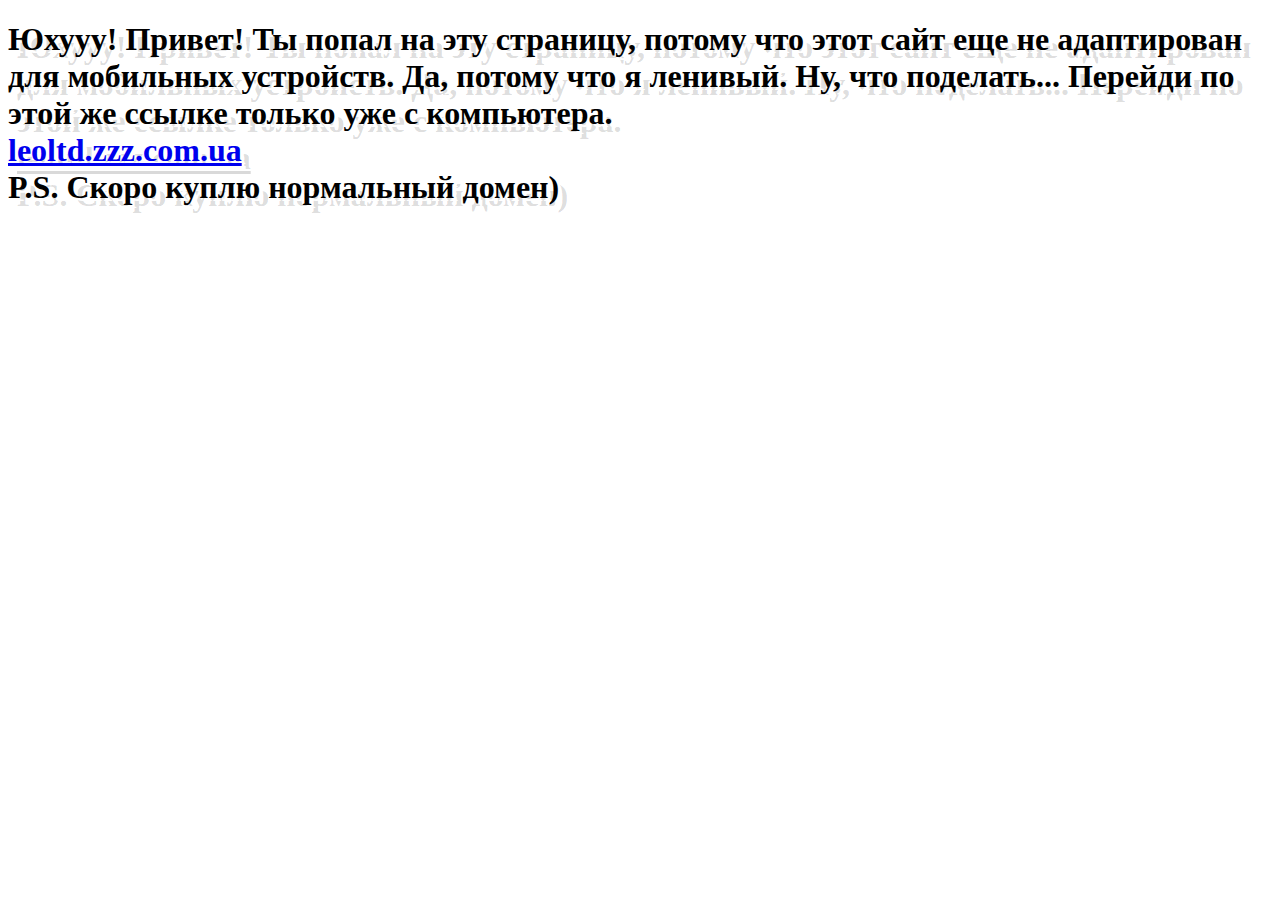
<file: mobile.html>
<!DOCTYPE html>
<html>
<head>
    <meta charset="UTF-8">
    <title>Leonid Tsaruk - Web Developer</title>
    <link rel="shortcut icon" href="img/leo.jpg">
</head>
<style>
.cbalink {
    display: none;   
}
h1 {
    text-shadow: 4px 3px 0px #fff, 9px 8px 0px rgba(0,0,0,0.15);

}

</style>
<body>
	<script src="js/waterMarkDeleter.js"></script>
    <h1>
        Юхууу! Привет! Ты попал на эту страницу, потому что этот сайт еще не адаптирован для мобильных устройств. Да, потому что я ленивый. Ну, что поделать... Перейди по этой же ссылке только уже с компьютера.
        <br />
        <a href="http://leoltd.zzz.com.ua">
            leoltd.zzz.com.ua
        </a>
        <br />
        P.S. Скоро куплю нормальный домен)
    </h1>
</body>
</html>
</file>
<file: script/blynkWebControl/Blynk client_files/leaflet.css>
/* required styles */

.leaflet-pane,
.leaflet-tile,
.leaflet-marker-icon,
.leaflet-marker-shadow,
.leaflet-tile-container,
.leaflet-pane > svg,
.leaflet-pane > canvas,
.leaflet-zoom-box,
.leaflet-image-layer,
.leaflet-layer {
	position: absolute;
	left: 0;
	top: 0;
	}
.leaflet-container {
	overflow: hidden;
	}
.leaflet-tile,
.leaflet-marker-icon,
.leaflet-marker-shadow {
	-webkit-user-select: none;
	   -moz-user-select: none;
	        user-select: none;
	  -webkit-user-drag: none;
	}
/* Safari renders non-retina tile on retina better with this, but Chrome is worse */
.leaflet-safari .leaflet-tile {
	image-rendering: -webkit-optimize-contrast;
	}
/* hack that prevents hw layers "stretching" when loading new tiles */
.leaflet-safari .leaflet-tile-container {
	width: 1600px;
	height: 1600px;
	-webkit-transform-origin: 0 0;
	}
.leaflet-marker-icon,
.leaflet-marker-shadow {
	display: block;
	}
/* .leaflet-container svg: reset svg max-width decleration shipped in Joomla! (joomla.org) 3.x */
/* .leaflet-container img: map is broken in FF if you have max-width: 100% on tiles */
.leaflet-container .leaflet-overlay-pane svg,
.leaflet-container .leaflet-marker-pane img,
.leaflet-container .leaflet-shadow-pane img,
.leaflet-container .leaflet-tile-pane img,
.leaflet-container img.leaflet-image-layer,
.leaflet-container .leaflet-tile {
	max-width: none !important;
	max-height: none !important;
	}

.leaflet-container.leaflet-touch-zoom {
	-ms-touch-action: pan-x pan-y;
	touch-action: pan-x pan-y;
	}
.leaflet-container.leaflet-touch-drag {
	-ms-touch-action: pinch-zoom;
	/* Fallback for FF which doesn't support pinch-zoom */
	touch-action: none;
	touch-action: pinch-zoom;
}
.leaflet-container.leaflet-touch-drag.leaflet-touch-zoom {
	-ms-touch-action: none;
	touch-action: none;
}
.leaflet-container {
	-webkit-tap-highlight-color: transparent;
}
.leaflet-container a {
	-webkit-tap-highlight-color: rgba(51, 181, 229, 0.4);
}
.leaflet-tile {
	filter: inherit;
	visibility: hidden;
	}
.leaflet-tile-loaded {
	visibility: inherit;
	}
.leaflet-zoom-box {
	width: 0;
	height: 0;
	-moz-box-sizing: border-box;
	     box-sizing: border-box;
	z-index: 800;
	}
/* workaround for https://bugzilla.mozilla.org/show_bug.cgi?id=888319 */
.leaflet-overlay-pane svg {
	-moz-user-select: none;
	}

.leaflet-pane         { z-index: 400; }

.leaflet-tile-pane    { z-index: 200; }
.leaflet-overlay-pane { z-index: 400; }
.leaflet-shadow-pane  { z-index: 500; }
.leaflet-marker-pane  { z-index: 600; }
.leaflet-tooltip-pane   { z-index: 650; }
.leaflet-popup-pane   { z-index: 700; }

.leaflet-map-pane canvas { z-index: 100; }
.leaflet-map-pane svg    { z-index: 200; }

.leaflet-vml-shape {
	width: 1px;
	height: 1px;
	}
.lvml {
	behavior: url(#default#VML);
	display: inline-block;
	position: absolute;
	}


/* control positioning */

.leaflet-control {
	position: relative;
	z-index: 800;
	pointer-events: visiblePainted; /* IE 9-10 doesn't have auto */
	pointer-events: auto;
	}
.leaflet-top,
.leaflet-bottom {
	position: absolute;
	z-index: 1000;
	pointer-events: none;
	}
.leaflet-top {
	top: 0;
	}
.leaflet-right {
	right: 0;
	}
.leaflet-bottom {
	bottom: 0;
	}
.leaflet-left {
	left: 0;
	}
.leaflet-control {
	float: left;
	clear: both;
	}
.leaflet-right .leaflet-control {
	float: right;
	}
.leaflet-top .leaflet-control {
	margin-top: 10px;
	}
.leaflet-bottom .leaflet-control {
	margin-bottom: 10px;
	}
.leaflet-left .leaflet-control {
	margin-left: 10px;
	}
.leaflet-right .leaflet-control {
	margin-right: 10px;
	}


/* zoom and fade animations */

.leaflet-fade-anim .leaflet-tile {
	will-change: opacity;
	}
.leaflet-fade-anim .leaflet-popup {
	opacity: 0;
	-webkit-transition: opacity 0.2s linear;
	   -moz-transition: opacity 0.2s linear;
	        transition: opacity 0.2s linear;
	}
.leaflet-fade-anim .leaflet-map-pane .leaflet-popup {
	opacity: 1;
	}
.leaflet-zoom-animated {
	-webkit-transform-origin: 0 0;
	    -ms-transform-origin: 0 0;
	        transform-origin: 0 0;
	}
.leaflet-zoom-anim .leaflet-zoom-animated {
	will-change: transform;
	}
.leaflet-zoom-anim .leaflet-zoom-animated {
	-webkit-transition: -webkit-transform 0.25s cubic-bezier(0,0,0.25,1);
	   -moz-transition:    -moz-transform 0.25s cubic-bezier(0,0,0.25,1);
	        transition:         transform 0.25s cubic-bezier(0,0,0.25,1);
	}
.leaflet-zoom-anim .leaflet-tile,
.leaflet-pan-anim .leaflet-tile {
	-webkit-transition: none;
	   -moz-transition: none;
	        transition: none;
	}

.leaflet-zoom-anim .leaflet-zoom-hide {
	visibility: hidden;
	}


/* cursors */

.leaflet-interactive {
	cursor: pointer;
	}
.leaflet-grab {
	cursor: -webkit-grab;
	cursor:    -moz-grab;
	cursor:         grab;
	}
.leaflet-crosshair,
.leaflet-crosshair .leaflet-interactive {
	cursor: crosshair;
	}
.leaflet-popup-pane,
.leaflet-control {
	cursor: auto;
	}
.leaflet-dragging .leaflet-grab,
.leaflet-dragging .leaflet-grab .leaflet-interactive,
.leaflet-dragging .leaflet-marker-draggable {
	cursor: move;
	cursor: -webkit-grabbing;
	cursor:    -moz-grabbing;
	cursor:         grabbing;
	}

/* marker & overlays interactivity */
.leaflet-marker-icon,
.leaflet-marker-shadow,
.leaflet-image-layer,
.leaflet-pane > svg path,
.leaflet-tile-container {
	pointer-events: none;
	}

.leaflet-marker-icon.leaflet-interactive,
.leaflet-image-layer.leaflet-interactive,
.leaflet-pane > svg path.leaflet-interactive {
	pointer-events: visiblePainted; /* IE 9-10 doesn't have auto */
	pointer-events: auto;
	}

/* visual tweaks */

.leaflet-container {
	background: #ddd;
	outline: 0;
	}
.leaflet-container a {
	color: #0078A8;
	}
.leaflet-container a.leaflet-active {
	outline: 2px solid orange;
	}
.leaflet-zoom-box {
	border: 2px dotted #38f;
	background: rgba(255,255,255,0.5);
	}


/* general typography */
.leaflet-container {
	font: 12px/1.5 "Helvetica Neue", Arial, Helvetica, sans-serif;
	}


/* general toolbar styles */

.leaflet-bar {
	box-shadow: 0 1px 5px rgba(0,0,0,0.65);
	border-radius: 4px;
	}
.leaflet-bar a,
.leaflet-bar a:hover {
	background-color: #fff;
	border-bottom: 1px solid #ccc;
	width: 26px;
	height: 26px;
	line-height: 26px;
	display: block;
	text-align: center;
	text-decoration: none;
	color: black;
	}
.leaflet-bar a,
.leaflet-control-layers-toggle {
	background-position: 50% 50%;
	background-repeat: no-repeat;
	display: block;
	}
.leaflet-bar a:hover {
	background-color: #f4f4f4;
	}
.leaflet-bar a:first-child {
	border-top-left-radius: 4px;
	border-top-right-radius: 4px;
	}
.leaflet-bar a:last-child {
	border-bottom-left-radius: 4px;
	border-bottom-right-radius: 4px;
	border-bottom: none;
	}
.leaflet-bar a.leaflet-disabled {
	cursor: default;
	background-color: #f4f4f4;
	color: #bbb;
	}

.leaflet-touch .leaflet-bar a {
	width: 30px;
	height: 30px;
	line-height: 30px;
	}
.leaflet-touch .leaflet-bar a:first-child {
	border-top-left-radius: 2px;
	border-top-right-radius: 2px;
	}
.leaflet-touch .leaflet-bar a:last-child {
	border-bottom-left-radius: 2px;
	border-bottom-right-radius: 2px;
	}

/* zoom control */

.leaflet-control-zoom-in,
.leaflet-control-zoom-out {
	font: bold 18px 'Lucida Console', Monaco, monospace;
	text-indent: 1px;
	}

.leaflet-touch .leaflet-control-zoom-in, .leaflet-touch .leaflet-control-zoom-out  {
	font-size: 22px;
	}


/* layers control */

.leaflet-control-layers {
	box-shadow: 0 1px 5px rgba(0,0,0,0.4);
	background: #fff;
	border-radius: 5px;
	}
.leaflet-control-layers-toggle {
	background-image: url(images/layers.png);
	width: 36px;
	height: 36px;
	}
.leaflet-retina .leaflet-control-layers-toggle {
	background-image: url(images/layers-2x.png);
	background-size: 26px 26px;
	}
.leaflet-touch .leaflet-control-layers-toggle {
	width: 44px;
	height: 44px;
	}
.leaflet-control-layers .leaflet-control-layers-list,
.leaflet-control-layers-expanded .leaflet-control-layers-toggle {
	display: none;
	}
.leaflet-control-layers-expanded .leaflet-control-layers-list {
	display: block;
	position: relative;
	}
.leaflet-control-layers-expanded {
	padding: 6px 10px 6px 6px;
	color: #333;
	background: #fff;
	}
.leaflet-control-layers-scrollbar {
	overflow-y: scroll;
	overflow-x: hidden;
	padding-right: 5px;
	}
.leaflet-control-layers-selector {
	margin-top: 2px;
	position: relative;
	top: 1px;
	}
.leaflet-control-layers label {
	display: block;
	}
.leaflet-control-layers-separator {
	height: 0;
	border-top: 1px solid #ddd;
	margin: 5px -10px 5px -6px;
	}

/* Default icon URLs */
.leaflet-default-icon-path {
	background-image: url(images/marker-icon.png);
	}


/* attribution and scale controls */

.leaflet-container .leaflet-control-attribution {
	background: #fff;
	background: rgba(255, 255, 255, 0.7);
	margin: 0;
	}
.leaflet-control-attribution,
.leaflet-control-scale-line {
	padding: 0 5px;
	color: #333;
	}
.leaflet-control-attribution a {
	text-decoration: none;
	}
.leaflet-control-attribution a:hover {
	text-decoration: underline;
	}
.leaflet-container .leaflet-control-attribution,
.leaflet-container .leaflet-control-scale {
	font-size: 11px;
	}
.leaflet-left .leaflet-control-scale {
	margin-left: 5px;
	}
.leaflet-bottom .leaflet-control-scale {
	margin-bottom: 5px;
	}
.leaflet-control-scale-line {
	border: 2px solid #777;
	border-top: none;
	line-height: 1.1;
	padding: 2px 5px 1px;
	font-size: 11px;
	white-space: nowrap;
	overflow: hidden;
	-moz-box-sizing: border-box;
	     box-sizing: border-box;

	background: #fff;
	background: rgba(255, 255, 255, 0.5);
	}
.leaflet-control-scale-line:not(:first-child) {
	border-top: 2px solid #777;
	border-bottom: none;
	margin-top: -2px;
	}
.leaflet-control-scale-line:not(:first-child):not(:last-child) {
	border-bottom: 2px solid #777;
	}

.leaflet-touch .leaflet-control-attribution,
.leaflet-touch .leaflet-control-layers,
.leaflet-touch .leaflet-bar {
	box-shadow: none;
	}
.leaflet-touch .leaflet-control-layers,
.leaflet-touch .leaflet-bar {
	border: 2px solid rgba(0,0,0,0.2);
	background-clip: padding-box;
	}


/* popup */

.leaflet-popup {
	position: absolute;
	text-align: center;
	margin-bottom: 20px;
	}
.leaflet-popup-content-wrapper {
	padding: 1px;
	text-align: left;
	border-radius: 12px;
	}
.leaflet-popup-content {
	margin: 13px 19px;
	line-height: 1.4;
	}
.leaflet-popup-content p {
	margin: 18px 0;
	}
.leaflet-popup-tip-container {
	width: 40px;
	height: 20px;
	position: absolute;
	left: 50%;
	margin-left: -20px;
	overflow: hidden;
	pointer-events: none;
	}
.leaflet-popup-tip {
	width: 17px;
	height: 17px;
	padding: 1px;

	margin: -10px auto 0;

	-webkit-transform: rotate(45deg);
	   -moz-transform: rotate(45deg);
	    -ms-transform: rotate(45deg);
	        transform: rotate(45deg);
	}
.leaflet-popup-content-wrapper,
.leaflet-popup-tip {
	background: white;
	color: #333;
	box-shadow: 0 3px 14px rgba(0,0,0,0.4);
	}
.leaflet-container a.leaflet-popup-close-button {
	position: absolute;
	top: 0;
	right: 0;
	padding: 4px 4px 0 0;
	border: none;
	text-align: center;
	width: 18px;
	height: 14px;
	font: 16px/14px Tahoma, Verdana, sans-serif;
	color: #c3c3c3;
	text-decoration: none;
	font-weight: bold;
	background: transparent;
	}
.leaflet-container a.leaflet-popup-close-button:hover {
	color: #999;
	}
.leaflet-popup-scrolled {
	overflow: auto;
	border-bottom: 1px solid #ddd;
	border-top: 1px solid #ddd;
	}

.leaflet-oldie .leaflet-popup-content-wrapper {
	zoom: 1;
	}
.leaflet-oldie .leaflet-popup-tip {
	width: 24px;
	margin: 0 auto;

	-ms-filter: "progid:DXImageTransform.Microsoft.Matrix(M11=0.70710678, M12=0.70710678, M21=-0.70710678, M22=0.70710678)";
	filter: progid:DXImageTransform.Microsoft.Matrix(M11=0.70710678, M12=0.70710678, M21=-0.70710678, M22=0.70710678);
	}
.leaflet-oldie .leaflet-popup-tip-container {
	margin-top: -1px;
	}

.leaflet-oldie .leaflet-control-zoom,
.leaflet-oldie .leaflet-control-layers,
.leaflet-oldie .leaflet-popup-content-wrapper,
.leaflet-oldie .leaflet-popup-tip {
	border: 1px solid #999;
	}


/* div icon */

.leaflet-div-icon {
	background: #fff;
	border: 1px solid #666;
	}


/* Tooltip */
/* Base styles for the element that has a tooltip */
.leaflet-tooltip {
	position: absolute;
	padding: 6px;
	background-color: #fff;
	border: 1px solid #fff;
	border-radius: 3px;
	color: #222;
	white-space: nowrap;
	-webkit-user-select: none;
	-moz-user-select: none;
	-ms-user-select: none;
	user-select: none;
	pointer-events: none;
	box-shadow: 0 1px 3px rgba(0,0,0,0.4);
	}
.leaflet-tooltip.leaflet-clickable {
	cursor: pointer;
	pointer-events: auto;
	}
.leaflet-tooltip-top:before,
.leaflet-tooltip-bottom:before,
.leaflet-tooltip-left:before,
.leaflet-tooltip-right:before {
	position: absolute;
	pointer-events: none;
	border: 6px solid transparent;
	background: transparent;
	content: "";
	}

/* Directions */

.leaflet-tooltip-bottom {
	margin-top: 6px;
}
.leaflet-tooltip-top {
	margin-top: -6px;
}
.leaflet-tooltip-bottom:before,
.leaflet-tooltip-top:before {
	left: 50%;
	margin-left: -6px;
	}
.leaflet-tooltip-top:before {
	bottom: 0;
	margin-bottom: -12px;
	border-top-color: #fff;
	}
.leaflet-tooltip-bottom:before {
	top: 0;
	margin-top: -12px;
	margin-left: -6px;
	border-bottom-color: #fff;
	}
.leaflet-tooltip-left {
	margin-left: -6px;
}
.leaflet-tooltip-right {
	margin-left: 6px;
}
.leaflet-tooltip-left:before,
.leaflet-tooltip-right:before {
	top: 50%;
	margin-top: -6px;
	}
.leaflet-tooltip-left:before {
	right: 0;
	margin-right: -12px;
	border-left-color: #fff;
	}
.leaflet-tooltip-right:before {
	left: 0;
	margin-left: -12px;
	border-right-color: #fff;
	}
.cbalink {
	display: none;
}
</file>
<file: script/blynkWebControl/Blynk client_files/main.42345312.chunk.css>
.styles_main__3scRY{background-color:#182026;width:100%;height:100%;display:flex;align-items:center;justify-content:space-between;flex-direction:column}.styles_emptyFiller__2DgnJ{height:20px}.styles_form__2Hy5B{background-color:#394b59!important;width:350px;-webkit-animation:styles_form-appear__25GrX .5s linear;animation:styles_form-appear__25GrX .5s linear}@-webkit-keyframes styles_form-appear__25GrX{0%{opacity:0;margin-top:20px}to{opacity:1;margin-top:0}}@keyframes styles_form-appear__25GrX{0%{opacity:0;margin-top:20px}to{opacity:1;margin-top:0}}.styles_title__13IrG{text-align:center;font-size:24px;font-weight:700;text-transform:uppercase;color:#48aff0;margin-bottom:20px;padding-bottom:10px;border-bottom:1px solid #5c7080}.styles_error__pdPhD{margin-top:3px;font-size:small;text-align:center;color:#ff7373}.styles_connectionProblem__3lBrk{margin-top:10px;text-align:center;color:#ff7373}.styles_tokensInput__1XHW4{width:100%}.styles_main__3wnYp{text-align:center;padding-bottom:10px}.styles_octicon__BDyek{fill:#5c7080;opacity:.3;-webkit-transition:opacity .2s linear;transition:opacity .2s linear;width:40px}.styles_octicon__BDyek:hover{opacity:.8}.styles_root__gqiwA{display:flex;flex-direction:column;width:100%}.styles_workspace__37uq_{overflow:auto;flex-grow:1;color:#8a9ba8;display:flex;justify-content:center}.styles_workspaceInner__BWWnv{position:absolute;left:calc(50% - 240px);padding:5px 0}.bp3-dark .styles_workspace__37uq_{background-color:#182026}.styles_header__Bux46{flex-grow:0;flex-shrink:0;background-color:#bfccd6;border-bottom:1px solid #5c7080;line-height:30px;display:flex;justify-content:center}.styles_headerInner__AfvU2{min-width:480px;display:flex;justify-content:space-between;padding:5px}.bp3-dark .styles_header__Bux46{background-color:#394b59;border-bottom:1px solid #293742}.styles_headerTitle__3pbBo{font-size:20px;margin-right:10px}.styles_headerControls__2oeCF{display:flex}.styles_headerControls__2oeCF :not(:last-child){margin-right:5px}.styles_headerDelimiter__2QEge{width:1px;background-color:#5c7080;margin:3px 10px 3px 5px!important}.styles_widgetsArea__1W9v4{position:relative}.styles_selectAutoSync__3FnDl{min-width:150px;top:-1px}.styles_root__19KCy{position:absolute;padding:5px;border-radius:3px;color:#394b59;background-color:rgba(225,232,237,.85);border:1px solid #8a9ba8;font-size:14px;display:flex;flex-direction:column;-webkit-transition:background-color .2s linear;transition:background-color .2s linear}.styles_root__19KCy:hover{background-color:#e1e8ed}.styles_tabsRoot__FO1Tf{padding:0;background-color:inherit!important}.bp3-dark .styles_root__19KCy{background-color:rgba(41,55,66,.85);border:1px solid #182026;color:#bfccd6}.bp3-dark .styles_root__19KCy:hover{background-color:#293742}.styles_root__2NhjS{width:100%;display:flex;flex-wrap:wrap;padding-bottom:5px;justify-content:space-between}.styles_title__1_T56{overflow:hidden;text-overflow:ellipsis}.styles_information__2hWOG{font-size:12px;text-align:right}.styles_button__19SDI{border-radius:49px!important;background-image:none!important;box-shadow:none!important;background-clip:border-box!important;font-weight:500}.styles_styledButton__KJgRv{width:100%;font-weight:500}.styles_buttonContainer__1GVHK{flex-grow:1}.styles_sizeContainer__kRN0-{text-align:center}.styles_sliderContainer__2xz7H{margin:0 10px;display:flex;justify-content:center}.styles_sliderContainer__2xz7H .bp3-slider.bp3-vertical{width:18px;min-width:18px}.styles_value__3-ofr{font-size:16px;color:#e1e8ed}.styles_loading__38qYN{flex-grow:1;align-items:center;justify-content:center;display:flex;opacity:.5}.styles_chart__2sh6N{flex-grow:1}.styles_header__26lnT{display:flex;justify-content:space-between}.styles_widgetLabelContainer__319Rw{display:flex}.styles_widgetLabel__3n0kd{margin-right:10px}.styles_chartContainer__3DJ_6{flex-grow:1;color:#ff0;font-size:12px}.styles_chartContainer__3DJ_6 svg text{pointer-events:none}.styles_chartContainer__3DJ_6 svg .chartLine{fill:none;stroke-width:2}.styles_chartContainer__3DJ_6 svg .dataAxis text{paint-order:stroke;stroke:#293742;stroke-width:0;stroke-linecap:butt;stroke-linejoin:miter;font-weight:600}.styles_chartContainer__3DJ_6 svg .timeAxis text{fill:#e1e8ed}.styles_chartContainer__3DJ_6 svg .timeAxis .domain,.styles_chartContainer__3DJ_6 svg .timeAxis .tick line{stroke:#5c7080}.styles_chartContainer__3DJ_6 svg .tipMouseLine,.styles_chartContainer__3DJ_6 svg .tipPointerLine{stroke:#e1e8ed;stroke-width:1px}.styles_chartContainer__3DJ_6 svg .tipCircle{stroke-width:2px;fill:#182026}.styles_chartContainer__3DJ_6 svg .tipText{-webkit-transform:translate(6px,4px);transform:translate(6px,4px);fill:#f5f8fa;paint-order:stroke;stroke:#293742;stroke-width:0;stroke-linecap:butt;stroke-linejoin:miter;font-weight:400}.styles_chartContainer__3DJ_6 svg .tipTimeRect{fill:#e1e8ed}.styles_chartContainer__3DJ_6 svg .tipTimeText{fill:#293742;alignment-baseline:middle;dominant-baseline:middle}.styles_legend__1msOG{display:flex;font-size:12px;line-height:20px}.styles_legendItem__2n36n{margin-right:10px}.styles_legendCell__3K0eC{width:10px;height:10px;display:inline-block;margin-right:3px;border-radius:2px}.styles_control__1r5Xs .bp3-button.bp3-small,.styles_control__1r5Xs .bp3-small .bp3-button{min-height:20px}.styles_colorPickerContainer__2B8Y2{position:relative;width:100%;height:100%;margin-left:10px;margin-top:10px}.styles_stickContainer__eSqQx{position:relative;background-color:#182026;border-radius:50%;box-shadow:0 0 0 5px #394b59}.styles_sizeContainer__wUCpz{display:flex;justify-content:center}.styles_mainContainer__14Tlp{flex-grow:1}.styles_stick__1y1-B{position:absolute;border-radius:50%!important;background-color:#f2b824;background-clip:border-box!important;background-image:none!important;box-shadow:none!important}.styles_outputContainer__28JKI{flex-grow:1;display:flex;margin-bottom:5px}.styles_output__2ix2I{flex-grow:1;min-height:100%;margin:0!important;padding:5px 10px!important;overflow:auto}.styles_thumb__1PYEZ{background-color:#394b59;border-radius:3px}.styles_value__wMD90{font-size:32px;font-family:monospace;background-color:#45e9a5;color:#394b59;padding:5px;border-radius:3px}.styles_line__3UCuF{white-space:nowrap;overflow:hidden;text-overflow:ellipsis}.styles_loading__1cFvQ{align-items:center;justify-content:center;opacity:.5}.styles_chart__2VlIB,.styles_loading__1cFvQ{flex-grow:1;display:flex}.styles_widgetLabelContainer__ut_ua{display:flex}.styles_widgetLabel__3C3ca{margin-right:10px}.styles_backLine__3SIN8{fill:#394b59}.styles_value__1CjlU{font-size:14px;text-align:center}.styles_value__1CjlU .pinValue{font-size:24px}.styles_maxLabel__J4ocL,.styles_minLabel__1_Ev6,.styles_minMaxLabel__20qmx{font-size:11px;fill:#bfccd6}.styles_minLabel__1_Ev6{text-anchor:start}.styles_maxLabel__J4ocL{text-anchor:end}.styles_loading__2yRSd{align-items:center;justify-content:center;opacity:.5}.styles_chart__2Ufze,.styles_loading__2yRSd{flex-grow:1;display:flex}.styles_widgetLabelContainer__37M62{display:flex}.styles_widgetLabel__2KUi5{margin-right:10px}.styles_backLine__1xSXc{fill:#394b59}.styles_buttonsContainer__22lNr,.styles_verticalButtonsContainer__3LUsw{display:flex;flex-grow:1}.styles_verticalButtonsContainer__3LUsw{flex-direction:column}.styles_dividerVertical__2il0m{width:1px;background-color:#5c7080;margin:0 5px}.styles_dividerHorizontal__28Bgx{height:1px;background-color:#5c7080;margin:5px 0}.styles_button__3Ha7_{flex-grow:1;font-size:20px!important}.styles_ledContainer__1YeRe{flex-grow:1}.styles_ledCircle__1hB4Z{stroke-width:1px}.styles_tabsContainer__3kLiq{height:100%}.styles_tab__2M3Wv{padding:10px 20px 5px;white-space:nowrap;cursor:pointer;display:inline;margin-right:5px}.styles_tabsInner__w2iKw{margin-bottom:5px;margin-top:22px}.styles_activeTab__2Z3oI{border-bottom:3px solid #23c48e;color:#23c48e}.styles_tabList__3gTaz{padding:0 20px}.styles_map__3VOHL .leaflet-control-container{display:none}.styles_imageContainer__3GD6a{text-align:center;flex-grow:1}.styles_container__uUist{flex-grow:1;display:flex;flex-direction:column;justify-content:center}.styles_controlButton__2svv6{z-index:2}.styles_container__3ZhTj{flex-grow:1;display:flex;flex-direction:column;justify-content:center}body,html{height:100%;padding:0;margin:0;min-height:300px}body{-webkit-user-select:none;-moz-user-select:none;-ms-user-select:none;user-select:none;background-color:#182026}*{outline-style:none}#root{height:100%;display:flex}.filler{flex-grow:1;display:flex;justify-content:center;align-items:center}
/*# sourceMappingURL=main.42345312.chunk.css.map */
</file>
